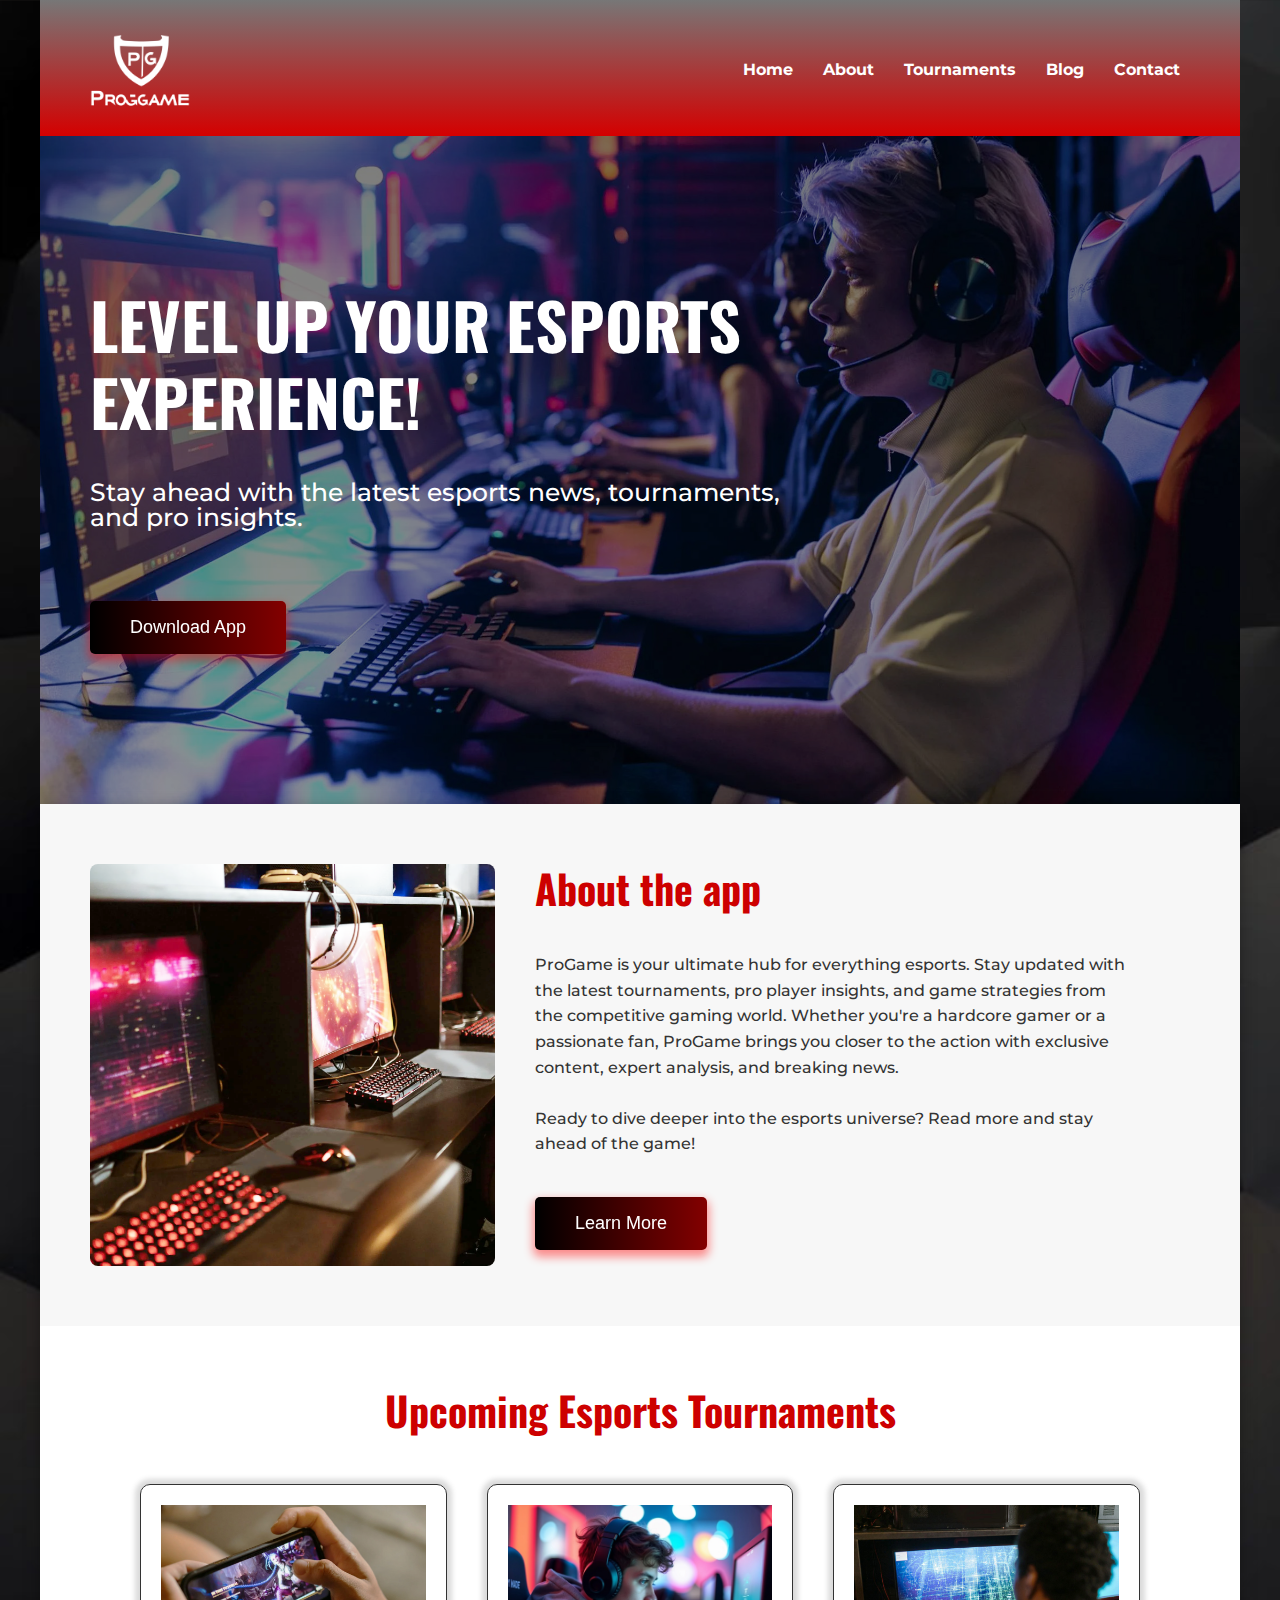
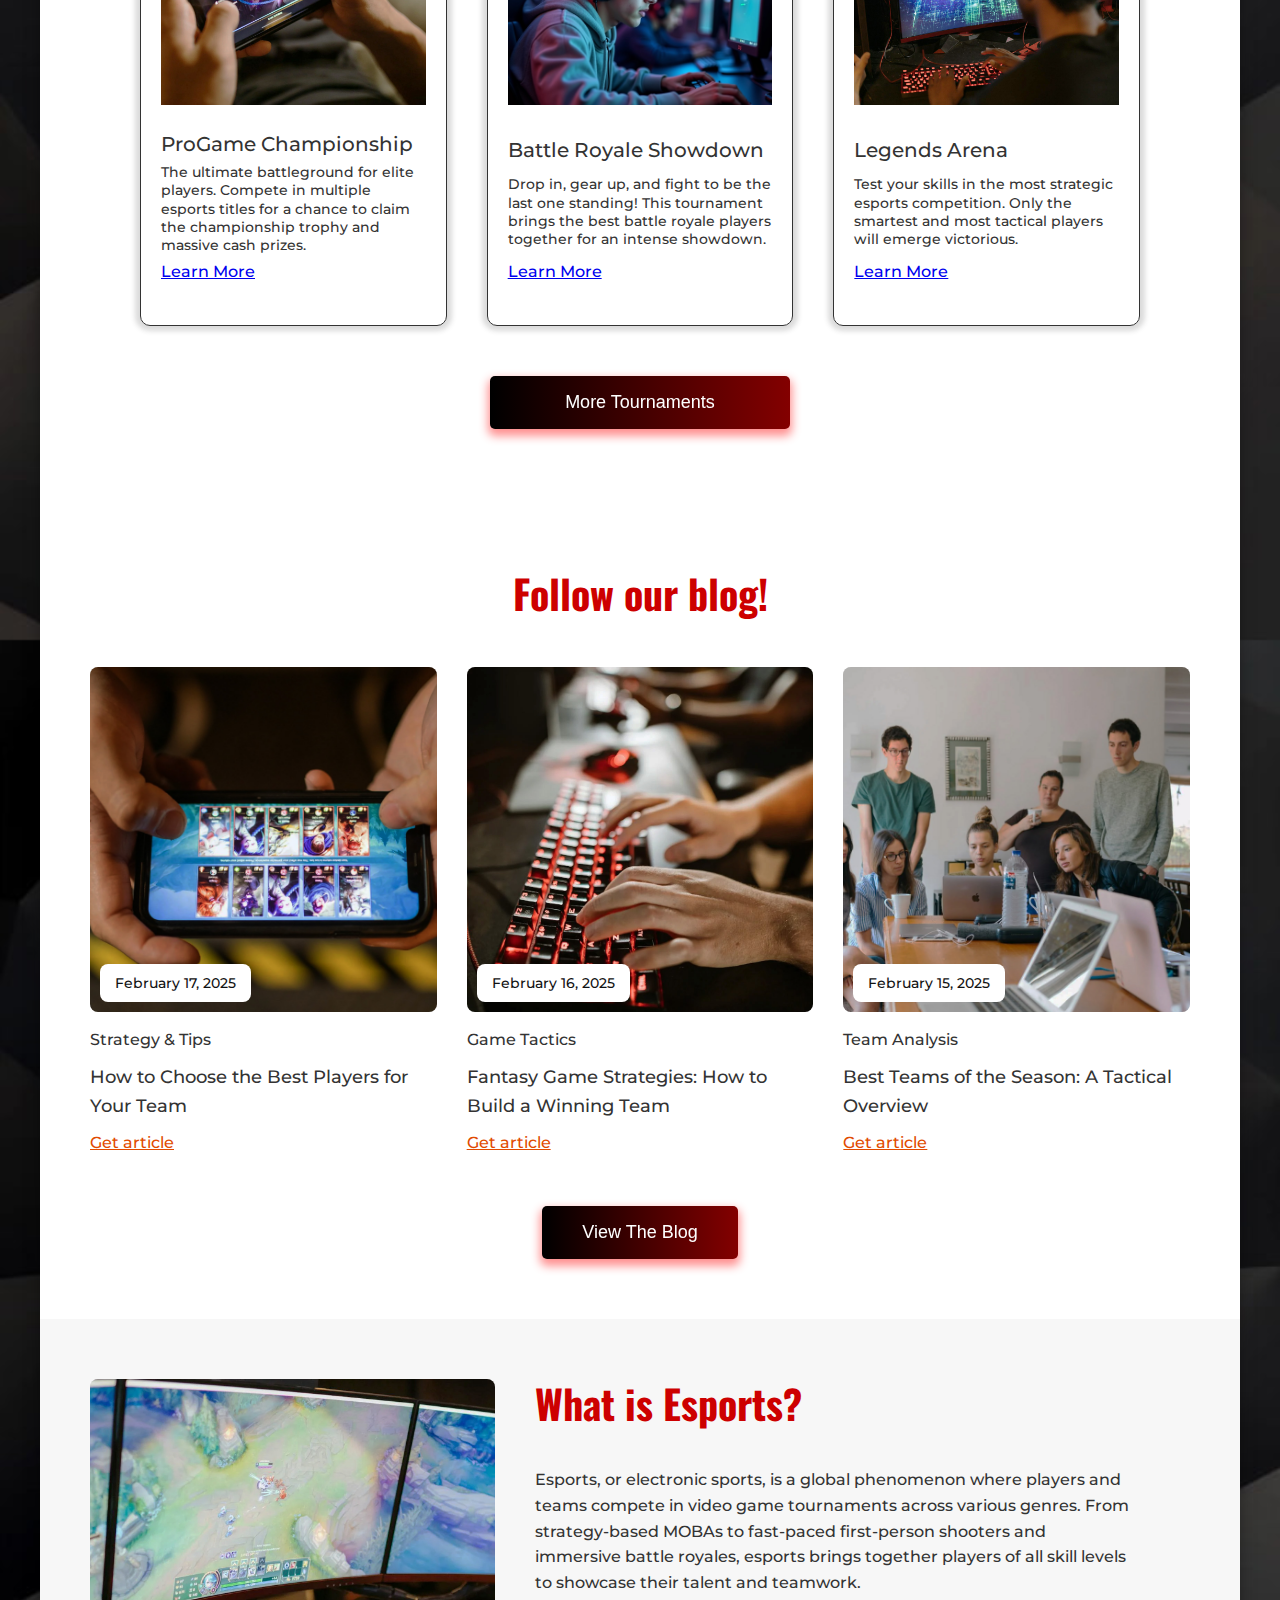
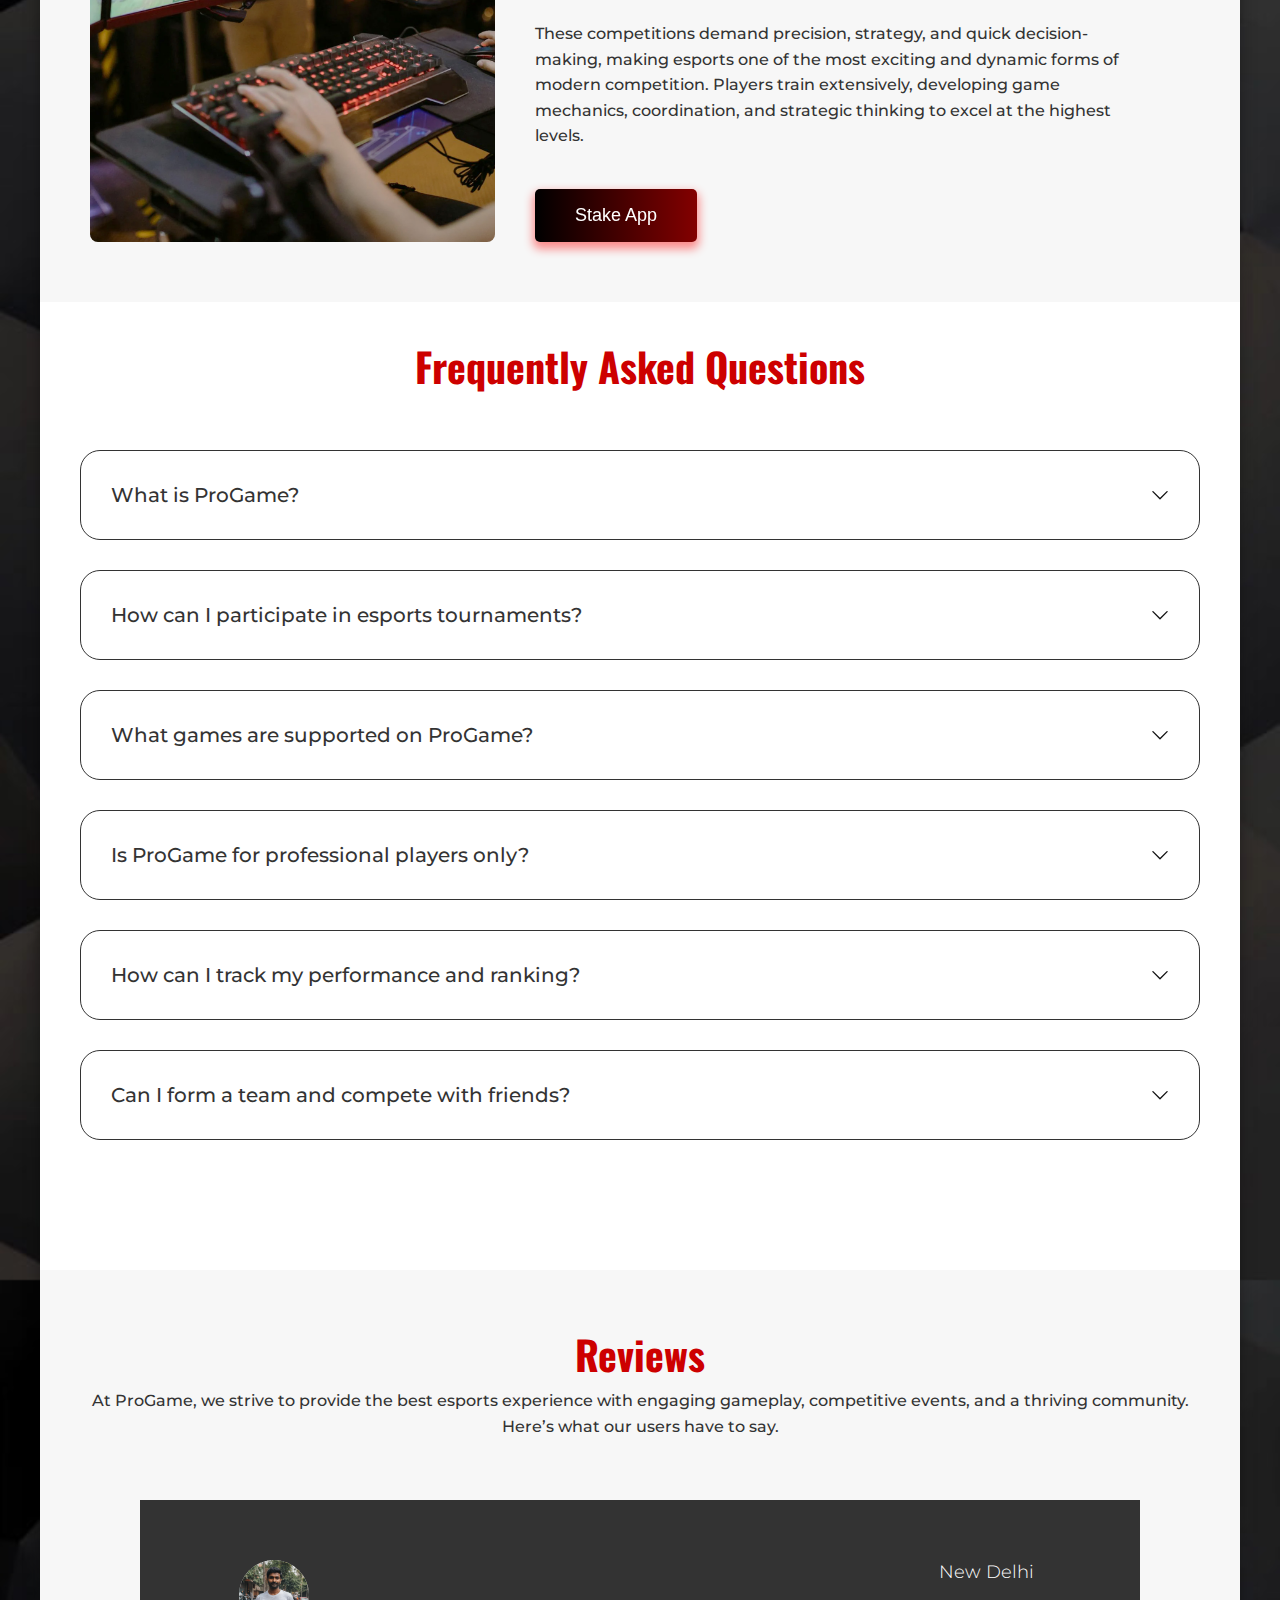
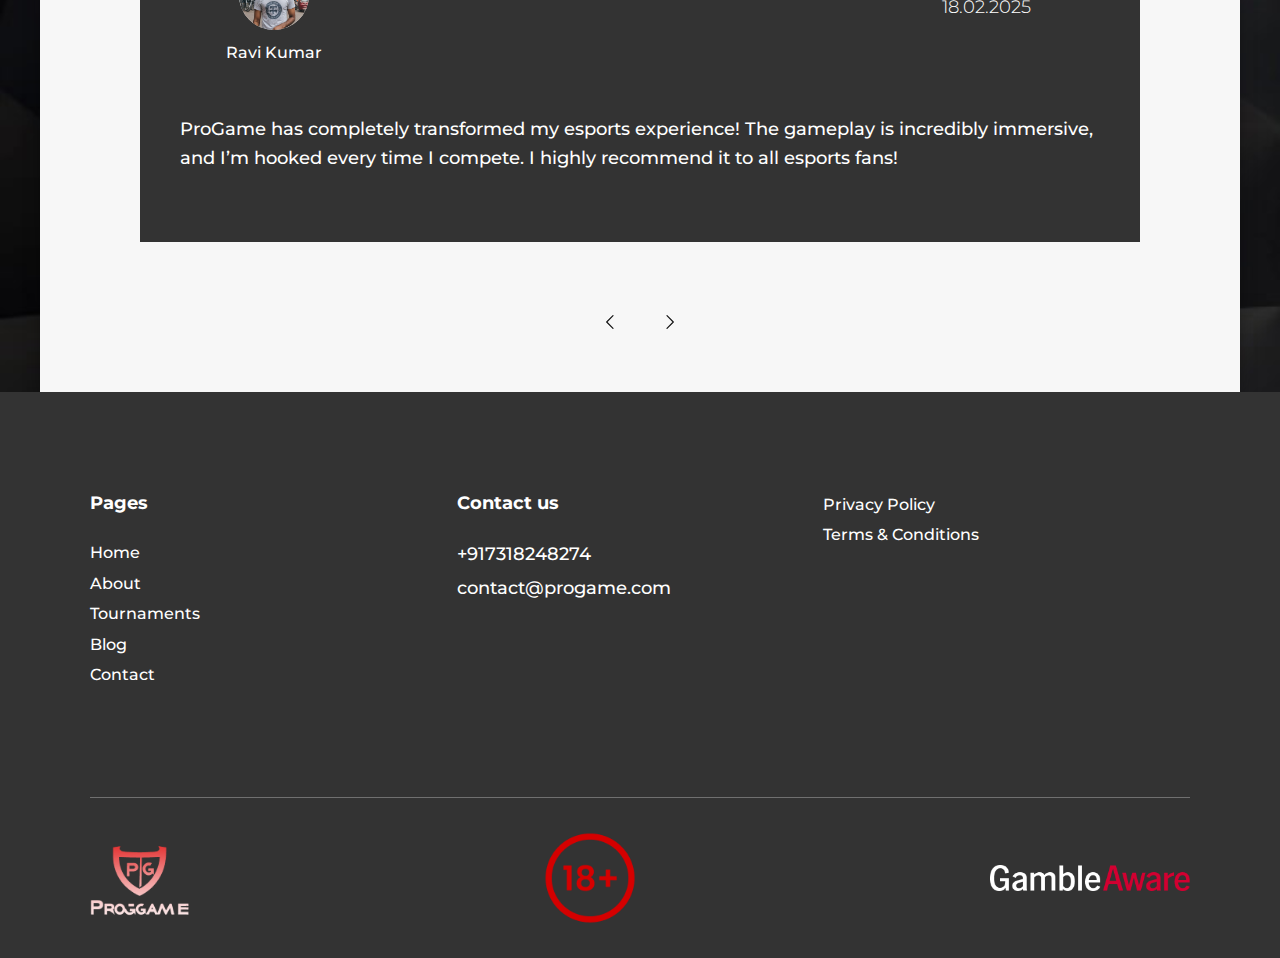
<file: index.html>
<!DOCTYPE html>
<html lang="en" data-validate="html">
  <head>
    <meta charset="UTF-8" />
    <meta name="viewport" content="width=device-width, initial-scale=1.0" />
    <link rel="icon" type="image/png" href="images/favicon.png" />
    <title>Fantasy Champions - Play, Compete, and Conquer</title>
    <meta
      name="description"
      content="Welcome to Fantasy Champions – the ultimate platform for competitive gamers. Compete in exciting battles, unlock exclusive rewards, and join a thriving community of champions. Start your journey today!"
    />
    <link rel="stylesheet" href="styles/styles.css" />
  </head>

  <body>
    <div class="hero">
      <header data-wf--nav--variant="home" class="nav">
        <div
          data-animation="default"
          class="navbar w-variant-388ec9d6-4e1e-759a-c3c4-06c8935714dd w-nav"
          data-easing2="ease"
          data-easing="ease"
          data-collapse="medium"
          data-duration="400"
          data-doc-height="1"
        >
          <div class="container w-container">
            <div class="navbar-wrap">
              <a
                href="/"
                aria-current="page"
                class="brand w-nav-brand w--current"
                ><img class="logo" src="images/logo.png" alt="Logotype"
              /></a>
              <nav
                class="nav-menu w-variant-388ec9d6-4e1e-759a-c3c4-06c8935714dd w-nav-menu"
              >
                <div class="nav-menu-inner">
                  <a
                    href="/"
                    class="nav-link w-variant-388ec9d6-4e1e-759a-c3c4-06c8935714dd w-nav-link"
                    >Home</a
                  ><a
                    href="about/"
                    class="nav-link w-variant-388ec9d6-4e1e-759a-c3c4-06c8935714dd w-nav-link"
                    >About</a
                  ><a
                    href="tournaments/"
                    class="nav-link w-variant-388ec9d6-4e1e-759a-c3c4-06c8935714dd w-nav-link"
                    >Tournaments</a
                  >
                  <a
                    href="blog/"
                    class="nav-link w-variant-388ec9d6-4e1e-759a-c3c4-06c8935714dd w-nav-link"
                    >Blog</a
                  >
                  <a
                    href="contact/"
                    class="nav-link w-variant-388ec9d6-4e1e-759a-c3c4-06c8935714dd w-nav-link"
                    >Contact</a
                  >
                </div>
              </nav>
              <div class="nav-info">
                <div
                  class="menu-button w-nav-button"
                  tabindex="0"
                  aria-controls="w-nav-overlay-0"
                  aria-haspopup="menu"
                  aria-expanded="false"
                >
                  <div
                    class="nav-top-line w-variant-388ec9d6-4e1e-759a-c3c4-06c8935714dd"
                  ></div>
                  <div
                    class="nav-middle-line w-variant-388ec9d6-4e1e-759a-c3c4-06c8935714dd"
                  ></div>
                  <div
                    class="nav-bottom-line w-variant-388ec9d6-4e1e-759a-c3c4-06c8935714dd"
                  ></div>
                </div>
              </div>
            </div>
          </div>
          <div
            class="w-nav-overlay"
            data-wf-ignore=""
            id="w-nav-overlay-0"
          ></div>
        </div>
        <div class="open-menu">
          <div class="menu-left"></div>
        </div>
      </header>
      <section class="hero-section">
        <div class="w-layout-blockcontainer container w-container">
          <div class="hero-wrap">
            <div class="hero-content">
              <h1 class="hero-heading animation">
                Level Up Your Esports Experience!
              </h1>
              <p
                class="animation"
                id="w-node-_25d306bc-a795-6c64-8971-5ba4c5dc8071-80237f14 hero-text"
              >
                Stay ahead with the latest esports news, tournaments, and pro
                insights.
              </p>

              <div class="hero-btns">
                <a
                  data-wf--primary-button--variant="no-border"
                  href="contacts.html"
                  class="animation primary-button bubbly-button w-variant-92c17b19-ee94-0c42-94f4-ca9187bd3540 w-inline-block"
                  ><div>Download app</div>
                </a>
              </div>
            </div>
          </div>
        </div>
      </section>
    </div>
    <main class="page-wrap">
      <section class="section index-about">
        <div class="w-layout-blockcontainer container w-container">
          <div class="about-wrap">
            <div class="about-content">
              <div class="title-section-wrap animation">
                <h2>About the app</h2>
              </div>
              <div class="about-inner animation">
                <p id="w-node-_25d306bc-a795-6c64-8971-5ba4c5dc8071-80237f14">
                  ProGame is your ultimate hub for everything esports. Stay
                  updated with the latest tournaments, pro player insights, and
                  game strategies from the competitive gaming world. Whether
                  you're a hardcore gamer or a passionate fan, ProGame brings
                  you closer to the action with exclusive content, expert
                  analysis, and breaking news.
                  <br /><br />
                  Ready to dive deeper into the esports universe? Read more and
                  stay ahead of the game!
                </p>
              </div>

              <div>
                <a
                  data-wf--primary-button--variant="base"
                  href="about.html"
                  class="bubbly-button primary-button w-inline-block animation button-about"
                >
                  <div>Learn More</div>
                </a>
              </div>
            </div>
            <div class="about-img animation">
              <img
                src="images/index-about.png"
                alt="About Fantasy Champions"
                class="cover-image"
              />
            </div>
          </div>
        </div>
      </section>

      <section class="section bg-light-blue index-comparison index-work">
        <div class="w-layout-blockcontainer container w-container">
          <div class="section-wrap">
            <!-- Title and Description Section -->
            <div class="title-section-wrap animation">
              <h2>Upcoming Esports Tournaments</h2>
            </div>

            <div class="w-dyn-list animation">
              <div class="teams-list w-dyn-items">
                <div class="w-dyn-item">
                  <div class="team-card w-inline-block">
                    <div class="team-thumb">
                      <div class="team-content">
                        <img
                          src="images/tour-1.jpg"
                          alt="ProGame Championship"
                          class="service-icon"
                        />
                        <h5>ProGame Championship</h5>
                        <div class="body-small">
                          The ultimate battleground for elite players. Compete
                          in multiple esports titles for a chance to claim the
                          championship trophy and massive cash prizes.
                        </div>
                        <a
                          data-wf--primary-button--variant="base"
                          href="about.html"
                          class="tour-button"
                        >
                          <div>Learn More</div>
                        </a>
                      </div>
                    </div>
                  </div>
                </div>

                <div class="w-dyn-item">
                  <div class="team-card w-inline-block">
                    <div class="team-thumb">
                      <div class="team-content">
                        <img
                          src="images/tour-2.jpg"
                          alt="Battle Royale Showdown"
                          class="service-icon"
                        />
                        <h5>Battle Royale Showdown</h5>
                        <div class="body-small">
                          Drop in, gear up, and fight to be the last one
                          standing! This tournament brings the best battle
                          royale players together for an intense showdown.
                        </div>
                        <a
                          data-wf--primary-button--variant="base"
                          href="about.html"
                          class="tour-button"
                        >
                          <div>Learn More</div>
                        </a>
                      </div>
                    </div>
                  </div>
                </div>

                <div class="w-dyn-item">
                  <div class="team-card w-inline-block">
                    <div class="team-thumb">
                      <div class="team-content">
                        <img
                          src="images/tour-3.jpg"
                          alt="Legends Arena"
                          class="service-icon"
                        />
                        <h5>Legends Arena</h5>
                        <div class="body-small">
                          Test your skills in the most strategic esports
                          competition. Only the smartest and most tactical
                          players will emerge victorious.
                        </div>
                        <a
                          data-wf--primary-button--variant="base"
                          href="about.html"
                          class="tour-button"
                        >
                          <div>Learn More</div>
                        </a>
                      </div>
                    </div>
                  </div>
                </div>
              </div>
              <a
                data-wf--primary-button--variant="base"
                href="about.html"
                class="bubbly-button primary-button w-inline-block animation button-tour"
              >
                <div>More tournaments</div>
              </a>
            </div>
          </div>
        </div>
      </section>

      <section class="section top blog">
        <div class="w-layout-blockcontainer container w-container">
          <div class="section-wrap">
            <div class="section-title animation">
              <h2>Follow our blog!</h2>
            </div>

            <div class="w-dyn-list animation">
              <div class="blog-list w-dyn-items">
                <div class="w-dyn-item">
                  <a href="contacts.html" class="blog-card w-inline-block">
                    <div class="blog-thumb">
                      <img
                        src="images/blog-1.jpg"
                        alt="Strategy & Tips"
                        class="cover-image"
                      />
                      <div class="date-text">February 17, 2025</div>
                    </div>
                    <div class="blog-content">
                      <div>Strategy & Tips</div>
                      <div class="body-large color-primary">
                        How to Choose the Best Players for Your Team
                      </div>
                      <div class="d-none">Review</div>
                    </div>
                  </a>
                  <a href="contacts.html" class="read-article-link"
                    >Get article</a
                  >
                </div>
                <div class="w-dyn-item">
                  <a href="contacts.html" class="blog-card w-inline-block">
                    <div class="blog-thumb">
                      <img
                        src="images/blog-2.jpg"
                        alt="Game Tactics"
                        class="cover-image"
                      />
                      <div class="date-text">February 16, 2025</div>
                    </div>
                    <div class="blog-content">
                      <div>Game Tactics</div>
                      <div class="body-large color-primary">
                        Fantasy Game Strategies: How to Build a Winning Team
                      </div>
                      <div class="d-none">Review</div>
                    </div>
                  </a>
                  <a href="contacts.html" class="read-article-link"
                    >Get article</a
                  >
                </div>
                <div class="w-dyn-item">
                  <a href="contacts.html" class="blog-card w-inline-block">
                    <div class="blog-thumb">
                      <img
                        src="images/blog-3.jpg"
                        alt="Team Analysis"
                        class="cover-image"
                      />
                      <div class="date-text">February 15, 2025</div>
                    </div>
                    <div class="blog-content">
                      <div>Team Analysis</div>
                      <div class="body-large color-primary">
                        Best Teams of the Season: A Tactical Overview
                      </div>
                      <div class="d-none">Review</div>
                    </div>
                  </a>
                  <a href="contacts.html" class="read-article-link"
                    >Get article</a
                  >
                </div>
              </div>

              <div class="w-pagination-wrapper pagination">
                <a
                  data-wf--primary-button--variant="no-border"
                  href="blog.html"
                  class="primary-button bubbly-button w-variant-92c17b19-ee94-0c42-94f4-ca9187bd3540 w-inline-block"
                  ><div>View the blog</div>
                </a>
              </div>
            </div>
          </div>
        </div>
      </section>

      <section class="section index-about tournament-leagues" id="tournament">
        <div class="w-layout-blockcontainer container w-container">
          <div class="about-wrap">
            <div class="about-content">
              <div class="title-section-wrap animation">
                <h2>What is Esports?</h2>
              </div>
              <div class="about-inner animation">
                <p id="w-node-_25d306bc-a795-6c64-8971-5ba4c5dc8071-80237f14">
                  Esports, or electronic sports, is a global phenomenon where
                  players and teams compete in video game tournaments across
                  various genres. From strategy-based MOBAs to fast-paced
                  first-person shooters and immersive battle royales, esports
                  brings together players of all skill levels to showcase their
                  talent and teamwork.
                  <br /><br />
                  These competitions demand precision, strategy, and quick
                  decision-making, making esports one of the most exciting and
                  dynamic forms of modern competition. Players train
                  extensively, developing game mechanics, coordination, and
                  strategic thinking to excel at the highest levels.
                  <br />
                </p>
              </div>

              <div>
                <a
                  data-wf--primary-button--variant="base"
                  href="contacts.html"
                  class="bubbly-button primary-button w-inline-block animation button-about"
                >
                  <div>Stake app</div>
                </a>
              </div>
            </div>
            <div class="about-img animation">
              <img src="images/esports.jpg" alt="Esports" class="cover-image" />
            </div>
          </div>
        </div>
      </section>

      <section class="faq-section section">
        <div class="faq-content">
          <div class="section-title animation">
            <h2>Frequently Asked Questions</h2>
          </div>

          <div class="faq-wrap animation">
            <div data-delay="0" data-hover="false" class="faq w-dropdown">
              <div class="question-block w-dropdown-toggle">
                <h5>What is ProGame?</h5>
                <img src="images/arr.svg" alt="Faq Icon" class="faq-icon" />
              </div>
              <nav class="answer-block w-dropdown-list">
                <div class="faq-answer">
                  <p>
                    ProGame is an esports platform that provides news,
                    tournament listings, and a competitive space for gamers.
                    Whether you're a casual player or an aspiring professional,
                    ProGame offers events, rankings, and exclusive insights into
                    the esports world.
                  </p>
                </div>
              </nav>
            </div>

            <div data-delay="0" data-hover="false" class="faq w-dropdown">
              <div class="question-block w-dropdown-toggle">
                <h5>How can I participate in esports tournaments?</h5>
                <img src="images/arr.svg" alt="Faq Icon" class="faq-icon" />
              </div>
              <nav class="answer-block w-dropdown-list">
                <div class="faq-answer">
                  <p>
                    To join a tournament, simply sign up on ProGame, browse
                    available competitions, and register for the ones that match
                    your preferred game and skill level. Follow tournament rules
                    and schedules to compete with other players.
                  </p>
                </div>
              </nav>
            </div>

            <div data-delay="0" data-hover="false" class="faq w-dropdown">
              <div class="question-block w-dropdown-toggle">
                <h5>What games are supported on ProGame?</h5>
                <img src="images/arr.svg" alt="Faq Icon" class="faq-icon" />
              </div>
              <nav class="answer-block w-dropdown-list">
                <div class="faq-answer">
                  <p>
                    ProGame hosts tournaments for a variety of esports titles,
                    including first-person shooters, strategy games, MOBAs, and
                    battle royales. Popular games include CS2, Valorant, League
                    of Legends, Dota 2, and many more.
                  </p>
                </div>
              </nav>
            </div>

            <div data-delay="0" data-hover="false" class="faq w-dropdown">
              <div class="question-block w-dropdown-toggle">
                <h5>Is ProGame for professional players only?</h5>
                <img src="images/arr.svg" alt="Faq Icon" class="faq-icon" />
              </div>
              <nav class="answer-block w-dropdown-list">
                <div class="faq-answer">
                  <p>
                    Not at all! ProGame welcomes players of all levels, from
                    beginners to seasoned professionals. Our platform offers
                    both casual and competitive tournaments, so everyone can
                    find a suitable challenge.
                  </p>
                </div>
              </nav>
            </div>

            <div data-delay="0" data-hover="false" class="faq w-dropdown">
              <div class="question-block w-dropdown-toggle">
                <h5>How can I track my performance and ranking?</h5>
                <img src="images/arr.svg" alt="Faq Icon" class="faq-icon" />
              </div>
              <nav class="answer-block w-dropdown-list">
                <div class="faq-answer">
                  <p>
                    ProGame provides detailed player statistics, leaderboards,
                    and match history. You can track your progress, analyze past
                    games, and compare your performance with other players
                    through our ranking system.
                  </p>
                </div>
              </nav>
            </div>

            <div data-delay="0" data-hover="false" class="faq w-dropdown">
              <div class="question-block w-dropdown-toggle">
                <h5>Can I form a team and compete with friends?</h5>
                <img src="images/arr.svg" alt="Faq Icon" class="faq-icon" />
              </div>
              <nav class="answer-block w-dropdown-list">
                <div class="faq-answer">
                  <p>
                    Absolutely! ProGame allows players to create or join teams
                    and participate in team-based tournaments. Work together
                    with your squad, strategize, and climb the leaderboards as a
                    unit.
                  </p>
                </div>
              </nav>
            </div>
          </div>
        </div>
      </section>

      <section class="section reviews animation">
        <div class="w-layout-blockcontainer container w-container">
          <div class="review-wrap">
            <div class="review-left">
              <div class="section-title">
                <h2>Reviews</h2>
                <p>
                  At ProGame, we strive to provide the best esports experience
                  with engaging gameplay, competitive events, and a thriving
                  community. Here’s what our users have to say.
                </p>
              </div>
              <div
                data-delay="4000"
                data-animation="cross"
                class="review-slider w-slider slider"
                data-autoplay="false"
                data-easing="ease"
                data-hide-arrows="false"
                data-disable-swipe="false"
                data-autoplay-limit="0"
                data-nav-spacing="3"
                data-duration="500"
                data-infinite="true"
              >
                <div
                  class="review-mask w-slider-mask slides"
                  id="w-slider-mask-0"
                >
                  <div class="w-slide slide">
                    <div class="review-inner">
                      <p class="review-text">
                        ProGame has completely transformed my esports
                        experience! The gameplay is incredibly immersive, and
                        I’m hooked every time I compete. I highly recommend it
                        to all esports fans!
                      </p>
                      <div class="review-bottom">
                        <div class="review-info">
                          <div class="reviewer-img">
                            <img
                              src="images/user-1.jpg"
                              alt="Ravi Kumar"
                              class="cover-image"
                            />
                            <div>Ravi Kumar</div>
                          </div>
                          <div class="review-city">
                            <span>New Delhi</span>
                            <span>18.02.2025</span>
                          </div>
                        </div>
                      </div>
                    </div>
                  </div>
                  <div class="w-slide slide" aria-hidden="true">
                    <div class="review-inner" aria-hidden="true">
                      <p class="review-text" aria-hidden="true">
                        The competitive nature of ProGame is unmatched! The
                        intense tournaments and the well-designed gameplay keep
                        me engaged. It’s hands down the best esports platform
                        I’ve experienced so far.
                      </p>
                      <div class="review-bottom" aria-hidden="true">
                        <div class="review-info" aria-hidden="true">
                          <div class="reviewer-img" aria-hidden="true">
                            <img
                              src="images/user-2.jpg"
                              alt="Priya Sharma"
                              class="cover-image"
                              aria-hidden="true"
                            />
                            <div aria-hidden="true">Priya Sharma</div>
                          </div>
                          <div class="review-city">
                            <span aria-hidden="true">Mumbai</span>
                            <span aria-hidden="true">15.01.2025</span>
                          </div>
                        </div>
                      </div>
                    </div>
                  </div>
                  <div class="w-slide slide" aria-hidden="true">
                    <div class="review-inner" aria-hidden="true">
                      <p class="review-text" aria-hidden="true">
                        ProGame is a dream come true for esports fans. The
                        tournament formats, strategic depth, and community make
                        it the best platform to truly test your skills.
                      </p>
                      <div class="review-bottom" aria-hidden="true">
                        <div class="review-info" aria-hidden="true">
                          <div class="reviewer-img" aria-hidden="true">
                            <img
                              src="images/user-3.jpg"
                              alt="Amit Verma"
                              class="cover-image"
                              aria-hidden="true"
                            />
                            <div aria-hidden="true">Amit Verma</div>
                          </div>
                          <div class="review-city">
                            <span aria-hidden="true">Bangalore</span>
                            <span aria-hidden="true">10.12.2024</span>
                          </div>
                        </div>
                      </div>
                    </div>
                  </div>
                  <div class="w-slide slide" aria-hidden="true">
                    <div class="review-inner" aria-hidden="true">
                      <p class="review-text" aria-hidden="true">
                        ProGame is a great platform for strategic gameplay. The
                        competitive environment and constant updates make it a
                        fantastic experience for any esports fan.
                      </p>
                      <div class="review-bottom" aria-hidden="true">
                        <div class="review-info" aria-hidden="true">
                          <div class="reviewer-img" aria-hidden="true">
                            <img
                              src="images/user-4.jpg"
                              alt="Neha Singh"
                              class="cover-image"
                              aria-hidden="true"
                            />
                            <div aria-hidden="true">Neha Singh</div>
                          </div>
                          <div class="review-city">
                            <span aria-hidden="true">Kolkata</span>
                            <span aria-hidden="true">25.11.2024</span>
                          </div>
                        </div>
                      </div>
                    </div>
                  </div>
                </div>
                <div class="controls">
                  <div
                    class="left-arrow w-slider-arrow-left right-arrow w-slider-arrow-right"
                    tabindex="0"
                    aria-controls="w-slider-mask-0"
                    id="prevBtn"
                  >
                    <img
                      src="images/arr.svg"
                      alt="Review Left Arrow"
                      class="review-arrow button-left"
                    />
                  </div>
                  <div
                    class="right-arrow w-slider-arrow-right"
                    tabindex="0"
                    aria-controls="w-slider-mask-0"
                    id="nextBtn"
                  >
                    <img
                      src="images/arr.svg"
                      alt="Review Right Arrow"
                      class="review-arrow"
                    />
                  </div>
                </div>
              </div>
            </div>
          </div>
        </div>
      </section>
    </main>
    <footer class="footer">
      <div class="w-layout-blockcontainer container w-container">
        <div class="footer-outer">
          <div class="footer-top">
            <div class="fill-block">
              <div class="footer-right">
                <div
                  id="w-node-a7f03562-a269-f165-d56e-541f0b1f37c5-0b1f37a4"
                  class="footer-inner"
                >
                  <div class="footer-head">Pages</div>
                  <a href="/" class="footer-link">Home</a
                  ><a href="about/" class="footer-link">About</a
                  ><a href="tournaments/" class="footer-link">Tournaments</a>
                  <a href="blog/" class="footer-link"> Blog</a>
                  <a href="contact/" class="footer-link">Contact</a>
                </div>

                <div
                  id="w-node-a7f03562-a269-f165-d56e-541f0b1f37db-0b1f37a4"
                  class="footer-inner"
                >
                  <div class="footer-head">Contact us</div>
                  <a href="tel:+917318248274" class="bottom-link"
                    >+917318248274</a
                  >
                  <a href="mailto:contact@progame.com" class="bottom-link"
                    >contact@progame.com</a
                  >
                </div>

                <div
                  id="w-node-a7f03562-a269-f165-d56e-541f0b1f37db-0b1f37a4"
                  class="footer-inner"
                >
                  <a href="privacy-policy.html" class="footer-link"
                    >Privacy Policy</a
                  ><a href="terms-conditions.html" class="footer-link"
                    >Terms & Conditions
                  </a>
                </div>
              </div>
            </div>
          </div>
          <div class="footer-bottom">
            <a href="/" aria-current="page" class="brand w-nav-brand w--current"
              ><img class="logo" src="images/logo-footer.png" alt="Logotype"
            /></a>
            <img
              class="age-icon"
              src="images/18+.png"
              alt="age restrictions 18+"
            />
            <a
              href=" https://www.gamcare.org.uk/"
              aria-current="page"
              class="brand w-nav-brand w--current"
              ><img
                class="logo-footer"
                src="images/gamcare.png"
                alt="GambleAware Logo"
            /></a>
          </div>
        </div>
      </div>
    </footer>
    <script type="module" src="js/main.js"></script>
  </body>
</html>
</file>
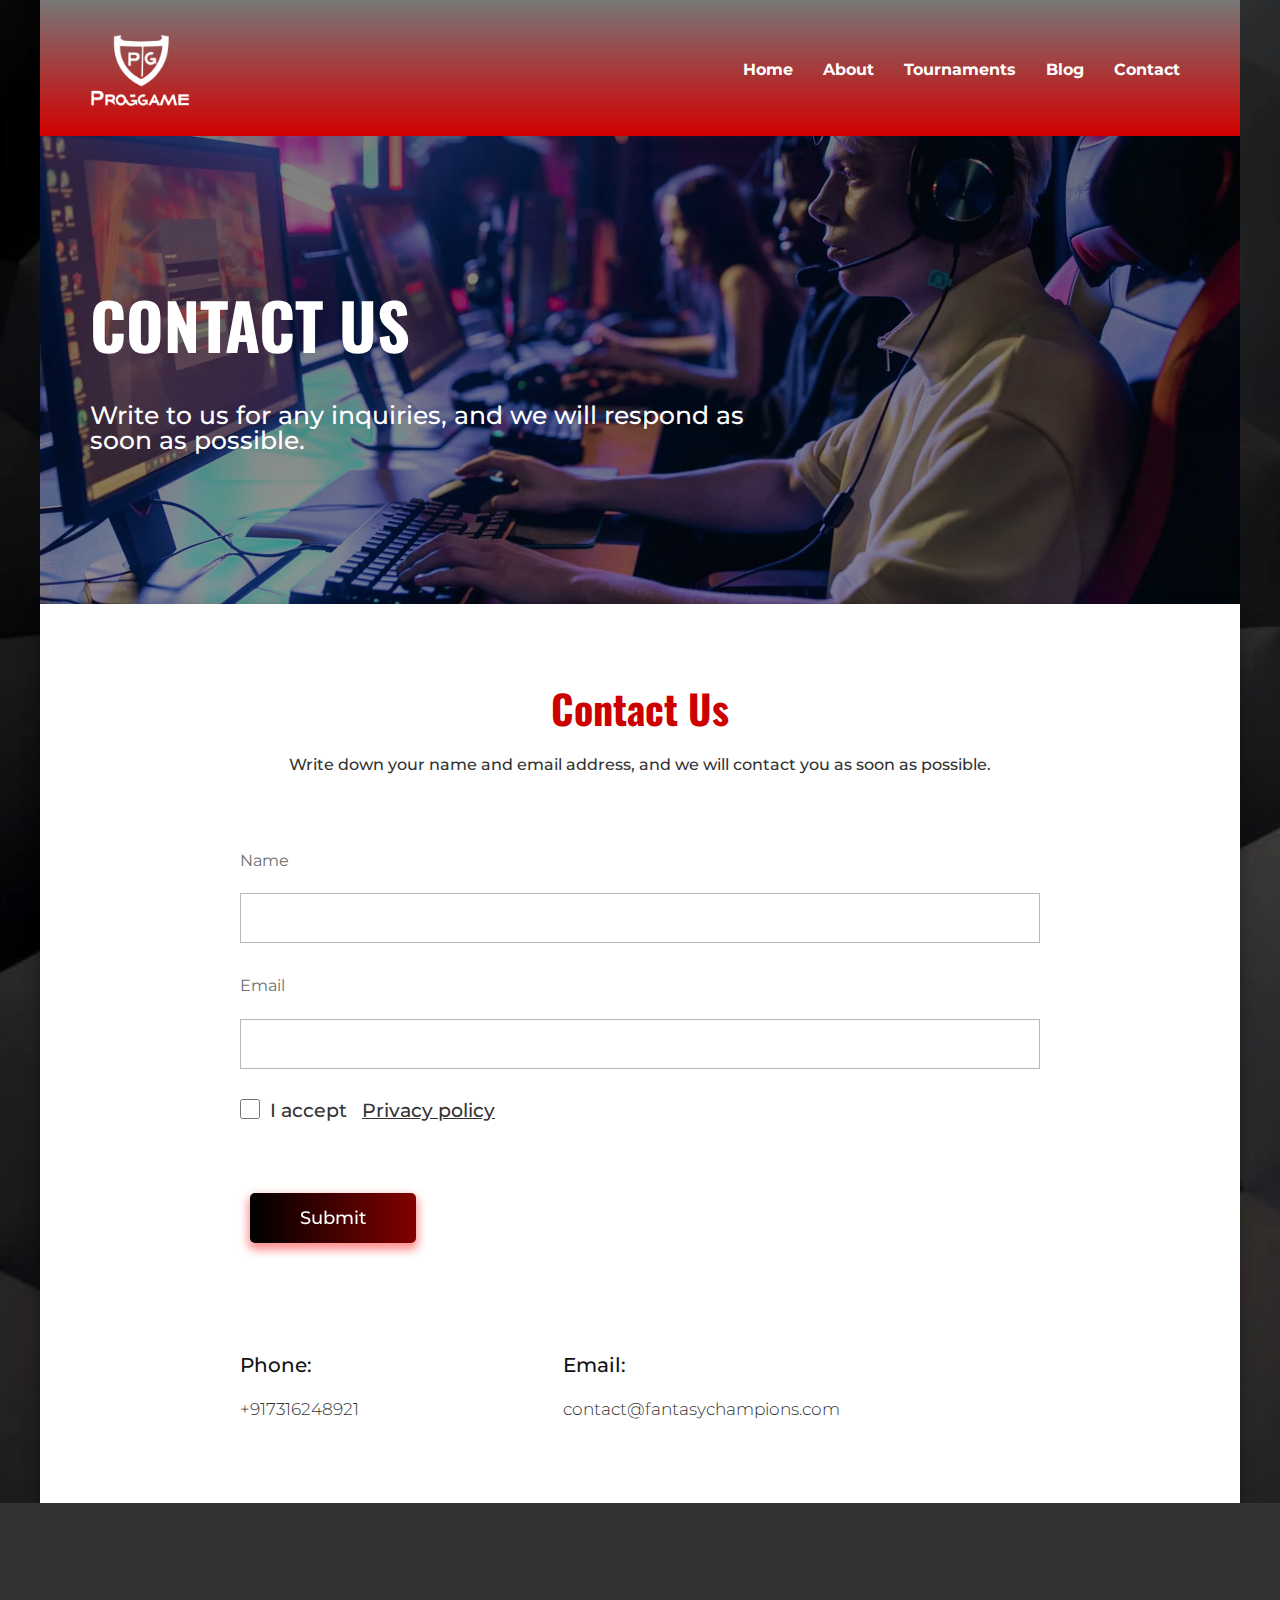
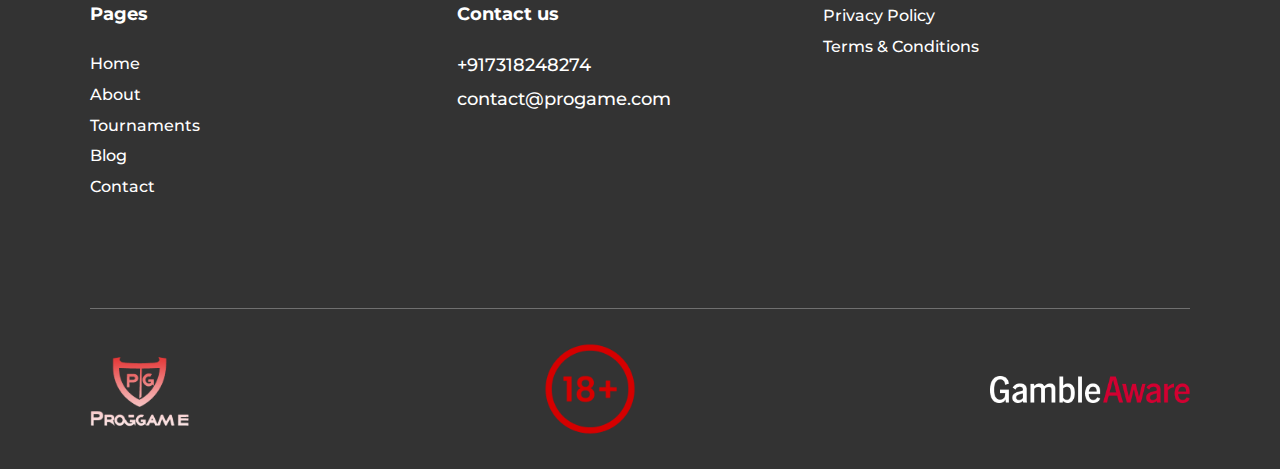
<file: contact/index.html>
<!DOCTYPE html>
<html lang="en" data-validate="html">
  <head>
    <meta charset="UTF-8" />
    <meta name="viewport" content="width=device-width, initial-scale=1.0" />
    <link rel="icon" type="image/png" href="/images/favicon.png" />
    <title>Fantasy Champions - Play, Compete, and Conquer</title>
    <meta
      name="description"
      content="Welcome to Fantasy Champions – the ultimate platform for competitive gamers. Compete in exciting battles, unlock exclusive rewards, and join a thriving community of champions. Start your journey today!"
    />
    <link rel="stylesheet" href="/styles/styles.css" />
  </head>

  <body>
    <div class="hero">
      <header data-wf--nav--variant="home" class="nav">
        <div
          data-animation="default"
          class="navbar w-variant-388ec9d6-4e1e-759a-c3c4-06c8935714dd w-nav"
          data-easing2="ease"
          data-easing="ease"
          data-collapse="medium"
          data-duration="400"
          data-doc-height="1"
        >
          <div class="container w-container">
            <div class="navbar-wrap">
              <a
                href="/"
                aria-current="page"
                class="brand w-nav-brand w--current"
                ><img class="logo" src="/images/logo.png" alt="Logotype"
              /></a>
              <nav
                class="nav-menu w-variant-388ec9d6-4e1e-759a-c3c4-06c8935714dd w-nav-menu"
              >
                <div class="nav-menu-inner">
                  <a
                    href="/"
                    class="nav-link w-variant-388ec9d6-4e1e-759a-c3c4-06c8935714dd w-nav-link"
                    >Home</a
                  ><a
                    href="/about/"
                    class="nav-link w-variant-388ec9d6-4e1e-759a-c3c4-06c8935714dd w-nav-link"
                    >About</a
                  ><a
                    href="/tournaments/"
                    class="nav-link w-variant-388ec9d6-4e1e-759a-c3c4-06c8935714dd w-nav-link"
                    >Tournaments</a
                  >
                  <a
                    href="/blog/"
                    class="nav-link w-variant-388ec9d6-4e1e-759a-c3c4-06c8935714dd w-nav-link"
                    >Blog</a
                  >
                  <a
                    href="/contact/"
                    class="nav-link w-variant-388ec9d6-4e1e-759a-c3c4-06c8935714dd w-nav-link"
                    >Contact</a
                  >
                </div>
              </nav>
              <div class="nav-info">
                <div
                  class="menu-button w-nav-button"
                  tabindex="0"
                  aria-controls="w-nav-overlay-0"
                  aria-haspopup="menu"
                  aria-expanded="false"
                >
                  <div
                    class="nav-top-line w-variant-388ec9d6-4e1e-759a-c3c4-06c8935714dd"
                  ></div>
                  <div
                    class="nav-middle-line w-variant-388ec9d6-4e1e-759a-c3c4-06c8935714dd"
                  ></div>
                  <div
                    class="nav-bottom-line w-variant-388ec9d6-4e1e-759a-c3c4-06c8935714dd"
                  ></div>
                </div>
              </div>
            </div>
          </div>
          <div
            class="w-nav-overlay"
            data-wf-ignore=""
            id="w-nav-overlay-0"
          ></div>
        </div>
        <div class="open-menu">
          <div class="menu-left"></div>
        </div>
      </header>
      <section class="hero-section contact-section">
        <div class="w-layout-blockcontainer container w-container">
          <div class="hero-wrap">
            <div class="hero-content">
              <h1 class="hero-heading animation">Contact Us</h1>
              <p
                class="animation"
                id="w-node-_25d306bc-a795-6c64-8971-5ba4c5dc8071-80237f14 hero-text"
              >
                Write to us for any inquiries, and we will respond as soon as
                possible.
              </p>
            </div>
          </div>
        </div>
      </section>
    </div>
    <main class="page-wrap">
      <section class="section contacts animation" id="contacts">
        <div class="contacts__wrapper">
          <div class="g-stack-xl">
            <h2 class="headline s tc-white-100">Contact Us</h2>
            <div class="body-text-m tc-white-100">
              Write down your name and email address, and we will contact you as
              soon as possible.
            </div>
          </div>
          <form
            class="contacts__form form"
            action="/thanks_form.php"
            method="post"
          >
            <ul class="form__list">
              <li class="form__item">
                <label for="phone">Name</label>
                <input class="form__input" type="text" name="name" required />
              </li>
              <li class="form__item">
                <label for="phone">Email</label>
                <input class="form__input" type="email" name="email" required />
              </li>
              <li class="form__item form__item-agreement">
                <input
                  class="form__checkbox"
                  type="checkbox"
                  id="agreement"
                  name="privacy"
                  value="on"
                  required
                />
                <label class="form__agreement" for="agreement"
                  >I accept
                  <a href="privacy-policy.html">Privacy policy</a></label
                >
              </li>
            </ul>
            <button class="button primary-button form__button" type="submit">
              Submit
            </button>
          </form>

          <div class="contacts__container">
            <ul class="contacts__list contact-content">
              <li class="contact-content__item">
                <h3 class="contact-title">Phone:</h3>

                <a
                  class="contact-content__info contact-content__info-tel"
                  href="tel:+917316248921"
                  >+917316248921</a
                >
              </li>
              <li class="contact-content__item">
                <h3 class="contact-title">Email:</h3>
                <a
                  class="contact-content__info contact-content__info-mail"
                  href="mailto:contact@fantasychampions.com"
                  >contact@fantasychampions.com</a
                >
              </li>
            </ul>
          </div>
        </div>
      </section>
    </main>
    <footer class="footer">
      <div class="w-layout-blockcontainer container w-container">
        <div class="footer-outer">
          <div class="footer-top">
            <div class="fill-block">
              <div class="footer-right">
                <div
                  id="w-node-a7f03562-a269-f165-d56e-541f0b1f37c5-0b1f37a4"
                  class="footer-inner"
                >
                  <div class="footer-head">Pages</div>
                  <a href="/" class="footer-link">Home</a
                  ><a href="/about/" class="footer-link">About</a
                  ><a href="/tournaments/" class="footer-link">Tournaments</a>
                  <a href="/blog/" class="footer-link"> Blog</a>
                  <a href="/contact/" class="footer-link">Contact</a>
                </div>

                <div
                  id="w-node-a7f03562-a269-f165-d56e-541f0b1f37db-0b1f37a4"
                  class="footer-inner"
                >
                  <div class="footer-head">Contact us</div>
                  <a href="tel:+917318248274" class="bottom-link"
                    >+917318248274</a
                  >
                  <a href="mailto:contact@progame.com" class="bottom-link"
                    >contact@progame.com</a
                  >
                </div>

                <div
                  id="w-node-a7f03562-a269-f165-d56e-541f0b1f37db-0b1f37a4"
                  class="footer-inner"
                >
                  <a href="/privacy-policy.html" class="footer-link"
                    >Privacy Policy</a
                  ><a href="/terms-conditions.html" class="footer-link"
                    >Terms & Conditions
                  </a>
                </div>
              </div>
            </div>
          </div>
          <div class="footer-bottom">
            <a href="/" aria-current="page" class="brand w-nav-brand w--current"
              ><img class="logo" src="/images/logo-footer.png" alt="Logotype"
            /></a>
            <img
              class="age-icon"
              src="/images/18+.png"
              alt="age restrictions 18+"
            />
            <a
              href=" https://www.gamcare.org.uk/"
              aria-current="page"
              class="brand w-nav-brand w--current"
              ><img
                class="logo-footer"
                src="/images/gamcare.png"
                alt="GambleAware Logo"
            /></a>
          </div>
        </div>
      </div>
    </footer>
    <script type="module" src="/js/main.js"></script>
    <script type="module" src="/js/table.js"></script>
  </body>
</html>
</file>
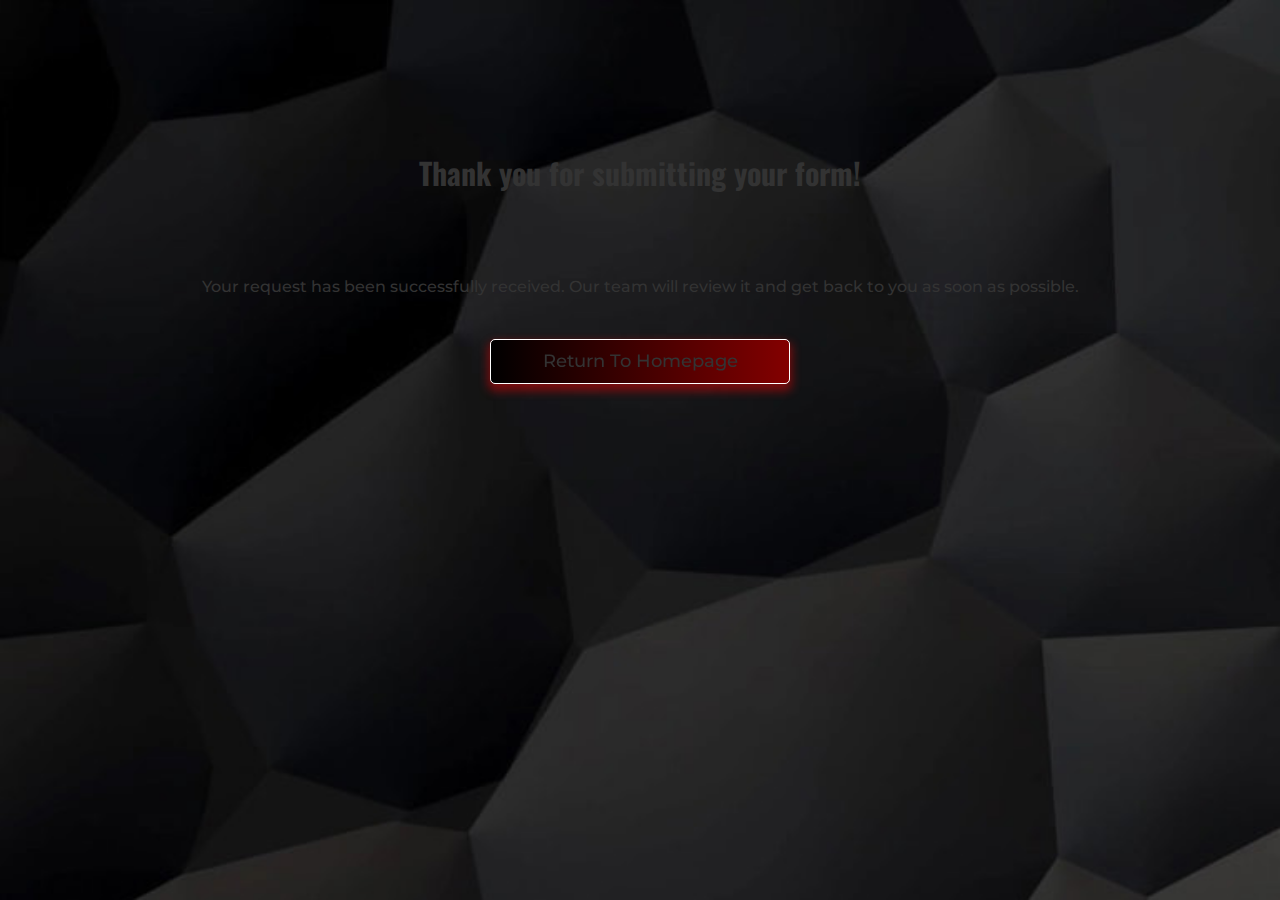
<file: thanks.html>
<!DOCTYPE html>
<html lang="en" data-validate="html">
  <head>
    <meta charset="UTF-8" />
    <meta name="viewport" content="width=device-width, initial-scale=1.0" />
    <link rel="icon" type="image/png" href="images/favicon.png" />
    <title>Thank You - Fantasy Champions</title>
    <meta
      name="description"
      content="Thank you for being a part of Fantasy Champions! We appreciate your participation. Stay tuned for exciting updates, rewards, and more on your gaming journey with us."
    />
    <link rel="stylesheet" href="styles/styles.css" />
  </head>

  <body>
    <main class="thanks dop-style">
      <h1 class="thanks__title">Thank you for submitting your form!</h1>
      <p class="thanks__text">
        Your request has been successfully received. Our team will review it and
        get back to you as soon as possible.
      </p>

      <div class="hero-link-container">
        <a class="button primary-button" href="index.html"
          >Return to Homepage</a
        >
      </div>
    </main>
  </body>
</html>
</file>
<file: styles/styles.css>
html {
    -webkit-text-size-adjust: 100%;
    -ms-text-size-adjust: 100%;
    font-family: sans-serif;
}

@font-face {
    font-family: 'Montserrat';
    font-style: normal;
    font-weight: 300;
    font-display: swap;
    src: url('../fonts/Montserrat-Light.woff') format('woff');
}

@font-face {
    font-family: 'Montserrat';
    font-style: normal;
    font-weight: 400;
    font-display: swap;
    src: url('../fonts/Montserrat-Medium.woff') format('woff');
}

@font-face {
    font-family: 'Montserrat';
    font-style: normal;
    font-weight: 500;
    font-display: swap;
    src: url('../fonts/Montserrat-Regular.woff') format('woff');
}

@font-face {
    font-family: 'Montserrat';
    font-style: normal;
    font-weight: 600;
    font-display: swap;
    src: url('../fonts/Montserrat-Bold.woff') format('woff');
}

@font-face {
    font-family: 'Oswald';
    font-style: normal;
    font-weight: 500;
    font-display: swap;
    src: url('../fonts/Oswald-Bold.woff') format('woff');
}

body {
    margin: 0;
}

footer,
header,
main,
nav,
section {
    display: block;
    background-color: transparent;
}

a {
    background-color: #0000;

    &:hover {
        opacity: 0.8;
    }

    &:active {
        opacity: 0.6;
    }
}

a:active,
a:hover {
    outline: 0;
}

h1 {
    margin: .67em 0;
    font-size: 2em;
}

img {
    border: 0;
}

button,
input {
    color: inherit;
    font: inherit;
    margin: 0;
}

button {
    overflow: visible;
}

button {
    text-transform: none;
}

button {
    -webkit-appearance: button;
    cursor: pointer;
}

button::-moz-focus-inner,
input::-moz-focus-inner {
    border: 0;
    padding: 0;
}

input {
    line-height: normal;
}

input[type="checkbox"] {
    box-sizing: border-box;
    padding: 0;
}

* {
    box-sizing: border-box;
}

html {
    height: 100%;
}

body {
    color: #333;
    background-color: transparent;
    min-height: 100%;
    margin: 0;
    font-family: 'Montserrat', Arial, sans-serif;
    font-size: 14px;
    line-height: 20px;
}

img {
    vertical-align: middle;
    max-width: 100%;
    display: inline-block;
}

.w-inline-block {
    max-width: 100%;
    display: inline-block;
}

h1,
h2,
h3,
h5 {
    margin-bottom: 10px;
    font-weight: bold;
}

h1 {
    margin-top: 20px;
    font-size: 38px;
    line-height: 44px;
    font-family: "Oswald";
    font-weight: 500;
}

h2 {
    margin-top: 20px;
    font-size: 32px;
    line-height: 36px;
    font-family: "Oswald";
    font-weight: 500;
}

h3 {
    margin-top: 20px;
    font-size: 24px;
    line-height: 30px;
}

h5 {
    margin-top: 10px;
    font-size: 14px;
    line-height: 20px;
}

p {
    margin-top: 0;
    margin-bottom: 10px;
}

ul {
    margin-top: 0;
    margin-bottom: 10px;
    padding-left: 40px;
}

button {
    cursor: pointer;
    -webkit-appearance: button;
    border: 0;
}

label {
    margin-bottom: 5px;
    font-weight: bold;
    display: block;
}

.w-container {
    max-width: 940px;
    margin-left: auto;
    margin-right: auto;
}

.w-container:before,
.w-container:after {
    content: " ";
    grid-area: 1 / 1 / 2 / 2;
    display: table;
}

.w-container:after {
    clear: both;
}

@media screen and (max-width: 991px) {
    .w-container {
        max-width: 728px;
    }
}

@media screen and (max-width: 479px) {
    .w-container {
        max-width: none;
    }
}

.section.faq-section {
    padding: 0;
}

.w-slider {
    text-align: center;
    clear: both;
    -webkit-tap-highlight-color: #0000;
    tap-highlight-color: #0000;
    background: #ddd;
    height: 300px;
    position: relative;
}

.w-slider-mask {
    z-index: 1;
    white-space: nowrap;
    height: 100%;
    display: block;
    position: relative;
    left: 0;
    right: 0;
}

.w-slide {
    vertical-align: top;
    white-space: normal;
    text-align: center;
    width: 100%;
    height: 100%;
    display: inline-block;
    position: relative;
}

.w-slider-arrow-left,
.w-slider-arrow-right {
    cursor: pointer;
    color: #333;
    -webkit-tap-highlight-color: #0000;
    tap-highlight-color: #0000;
    -webkit-user-select: none;
    user-select: none;
    width: 80px;
    margin: auto;
    font-size: 40px;
    position: absolute;
    inset: 0;
    overflow: hidden;
}

.w-slider-arrow-left:focus,
.w-slider-arrow-right:focus {
    outline: 0;
}

.w-slider-arrow-left {
    z-index: 3;
    right: auto;
}

.w-slider-arrow-right {
    z-index: 4;
    left: auto;
}

.w-dropdown {
    text-align: left;
    z-index: 900;
    margin-left: auto;
    margin-right: auto;
    display: inline-block;
    position: relative;
}

.w-dropdown-toggle {
    vertical-align: top;
    color: #222;
    text-align: left;
    white-space: nowrap;
    margin-left: auto;
    margin-right: auto;
    padding: 20px;
    text-decoration: none;
    position: relative;
}

.w-dropdown-toggle {
    -webkit-user-select: none;
    user-select: none;
    cursor: pointer;
    padding-right: 40px;
    display: inline-block;
}

.w-dropdown-toggle:focus {
    outline: 0;
}

.w-dropdown-list {
    background: #ddd;
    min-width: 100%;
    display: none;
    position: absolute;
}

.brand {
    font-size: 20px;
    font-weight: 600;
}

@media screen and (max-width: 767px) {
    .w-nav-brand {
        padding-left: 10px;
    }
}

.index-advantages {
    background-color: transparent;

    & .section-title {
        animation: left 0.3s;
        transition: 0.3s;

    }

    & .adv-text {
        animation: left 0.5s;
        transition: 0.5s;
    }
}

.dop-style {
    padding: 150px 80px;
    padding-bottom: 50px;
    text-align: center;
    font-family: 'Montserrat';
    margin: 0 auto;
    max-width: 1200px;

    h1 {
        margin-bottom: 80px;
        line-height: 150%;
        font-size: 30px;
        color: #333;
    }

    h2 {
        margin-bottom: 40px;
        line-height: 150%;
        font-size: 25px;
        color: #333;
    }

    p {
        max-width: 1000px;
        line-height: 150%;
        color: #333;
    }

    div {
        margin-bottom: 50px;
    }

    a {
        color: #333;
    }

    & .button {
        margin-top: 40px;
        animation: none;
        display: block;
        width: 300px;
        padding: 10px;
        border: 1px solid #fff;
    }

    @media screen and (max-width: 479px) {
        padding: 150px 30px;

        h1 {
            font-size: 25px;
            margin-bottom: 30px;
        }

        h2 {
            font-size: 20px;
        }
    }
}

.thanks {
    display: flex;
    flex-direction: column;
    align-items: center;
}

.w-nav {
    z-index: 1000;
    background: #ddd;
    position: relative;
}

.w-nav:before,
.w-nav:after {
    content: " ";
    grid-area: 1 / 1 / 2 / 2;
    display: table;
}

.w-nav:after {
    clear: both;
}

.w-nav-brand {
    float: left;
    color: #333;
    text-decoration: none;
    position: relative;
}

.w-nav-link {
    vertical-align: top;
    color: #222;
    text-align: left;
    margin-left: auto;
    margin-right: auto;
    padding: 20px;
    text-decoration: none;
    display: inline-block;
    position: relative;
}

.w-nav-menu {
    float: right;
    position: relative;
}

.w-nav-overlay {
    width: 100%;
    display: none;
    position: absolute;
    top: 100%;
    left: 0;
    right: 0;
    overflow: hidden;
}


@keyframes left {
    0% {
        transform: translateX(-100%);
    }

    100% {
        transform: translateX(0);
    }
}

@keyframes right {
    0% {
        transform: translateX(100%);
    }

    100% {
        transform: translateX(0);
    }
}

@keyframes top {
    0% {
        transform: translateY(-100%);
    }

    100% {
        transform: translateY(0);
    }
}

.w-nav-button {
    float: right;
    cursor: pointer;
    -webkit-tap-highlight-color: #0000;
    tap-highlight-color: #0000;
    -webkit-user-select: none;
    user-select: none;
    padding: 18px;
    font-size: 24px;
    display: none;
    position: relative;
}

.w-nav-button:focus {
    outline: 0;
}

@media screen and (max-width: 991px) {


    .w-nav[data-collapse="medium"] .w-nav-button {
        display: block;
    }

    .nav-menu-inner {
        max-width: 100%;
    }
}

@media screen and (max-width: 767px) {

    .w-nav-brand {
        padding-left: 10px;
    }
}

:root {
    --body-font: "DM Sans", sans-serif;
    --grey: #707070;
    --primary: #121212;
    --black: black;
    --border: #cecece;
    --transapent: transparent;
    --white-15: #ffffff26;
    --white: white;
    --light-green: #d7ddcb;
    --light-blue: #f1f6f6;
    --tablet-spacing: 100px;
    --landscape-spacing: 80px;
    --mobile-spacing: 60px;
    --small-spacing: 40px;
    --desktop-spacing: 150px;
    --border-dark: #c1c1c1;
    --img-background: #d9d9d9;
    --black-20: #0003;
    --review-icon: #ebebeb;
    --review-hover: #1c1d20;
    --white-60: #fff9;
}

.w-layout-blockcontainer {
    max-width: 940px;
    margin-left: auto;
    margin-right: auto;
    display: block;
}

.w-pagination-wrapper {
    flex-wrap: wrap;
    justify-content: center;
    display: flex;
}

@media screen and (max-width: 991px) {
    .w-layout-blockcontainer {
        max-width: 728px;
    }
}

@media screen and (max-width: 767px) {
    .w-layout-blockcontainer {
        max-width: none;
    }
}

body {
    font-family: 'Montserrat';
    color: var(--grey);
    font-size: 16px;
    font-weight: 400;
    line-height: 160%;
    background-image: url("../images/body-bg.jpg");
    background-color: #000;

    background-size: cover;
}

.page-wrap {
    background-color: #fff;
    box-shadow: rgba(0, 0, 0, 0.35) 0px 5px 15px;
    max-width: 1200px;
    margin: 0 auto;
}

h1 {
    color: var(--primary);
    margin-top: 0;
    margin-bottom: 0;
    font-size: 50px;
    font-weight: 500;
    line-height: 120%;
}

h2 {
    color: var(--primary);
    margin-top: 0;
    margin-bottom: 0;
    font-size: 40px;
    font-weight: 500;
    line-height: 120%;
}

h3 {
    color: var(--primary);
    margin-top: 0;
    margin-bottom: 0;
    font-size: 32px;
    font-weight: 400;
    line-height: 120%;
}

h5 {
    color: var(--primary);
    margin-top: 0;
    margin-bottom: 0;
    font-size: 20px;
    font-weight: 400;
    line-height: 140%;
}

p {
    margin-bottom: 0;
}

ul {
    margin-top: 0;
    margin-bottom: 10px;
    padding-left: 40px;
}

.container {
    width: 100%;
    max-width: 1200px;
    padding-left: 50px;
    padding-right: 50px;
}

.navbar {
    background: linear-gradient(180deg, rgb(119, 119, 119), rgb(212, 0, 0));
    padding-top: 20px;
    padding-bottom: 16px;
}


.navbar-wrap {
    justify-content: space-between;
    align-items: center;
    display: flex;
}

.brand-logo-white:where(.w-variant-81c30c15-970a-d0ef-5d9c-07372335add7),
.brand-logo-white:where(.w-variant-388ec9d6-4e1e-759a-c3c4-06c8935714dd) {
    display: block;
}

.brand-logo-black:where(.w-variant-81c30c15-970a-d0ef-5d9c-07372335add7),
.brand-logo-black:where(.w-variant-388ec9d6-4e1e-759a-c3c4-06c8935714dd) {
    display: none;
}

.logo {
    max-width: 100px;
}

.nav-menu {
    flex: 1;
    justify-content: space-between;
    align-items: center;
    display: flex;
}

.nav-menu-inner {
    grid-column-gap: 10px;
    justify-content: center;
    align-items: center;
    margin-left: auto;
    font-size: 16px;
    font-weight: 400;
    line-height: 130%;
    display: flex;
}

.nav-link {
    color: #ffffff;
    font-weight: 500;
    border-radius: 8px;
    padding: 5px 10px;
    transition: background-color .3s;
    transition: 0.2s;
    font-weight: 600;
}



.nav-link:hover:where(.w-variant-81c30c15-970a-d0ef-5d9c-07372335add7),
.nav-link:hover:where(.w-variant-388ec9d6-4e1e-759a-c3c4-06c8935714dd) {
    color: var(--primary);
    transition: 0.2s;
}

.bubbly-button {
    font-family: 'Rubik', 'Arial', sans-serif;
    display: inline-block;
    padding: 1em 3em;
    appearance: none;
    background-color: #b20404;
    color: #333;
    border-radius: 4px;
    border: none;
    cursor: pointer;
    position: relative;
    transition: transform ease-in 0.1s, box-shadow ease-in 0.25s;
    text-decoration: none;

    &:focus {
        outline: 0;
    }

    &:before,
    &:after {
        position: absolute;
        content: '';
        display: block;
        width: 140%;
        height: 100%;
        left: -20%;
        z-index: -1000;
        transition: all ease-in-out 0.5s;
        background-repeat: no-repeat;
    }

    &:before {
        display: none;
        top: -75%;
        background-image:
            radial-gradient(circle, #00d5ff 20%, transparent 20%),
            radial-gradient(circle, transparent 20%, #00d5ff 20%, transparent 30%),
            radial-gradient(circle, #00d5ff 20%, transparent 20%),
            radial-gradient(circle, #00d5ff 20%, transparent 20%),
            radial-gradient(circle, transparent 10%, #00d5ff 15%, transparent 20%),
            radial-gradient(circle, #00d5ff 20%, transparent 20%),
            radial-gradient(circle, #00d5ff 20%, transparent 20%),
            radial-gradient(circle, #00d5ff 20%, transparent 20%),
            radial-gradient(circle, #00d5ff 20%, transparent 20%);
        background-size: 10% 10%, 20% 20%, 15% 15%, 20% 20%, 18% 18%, 10% 10%, 15% 15%, 10% 10%, 18% 18%;
        background-position: 0% 80%, -5% 20%, 10% 40%, 20% 0%, 30% 30%, 22% 50%, 50% 50%, 65% 20%, 85% 30%;
    }

    &:after {
        display: none;
        bottom: -75%;
        background-image:
            radial-gradient(circle, #00d5ff 20%, transparent 20%),
            radial-gradient(circle, #00d5ff 20%, transparent 20%),
            radial-gradient(circle, transparent 10%, #00d5ff 15%, transparent 20%),
            radial-gradient(circle, #00d5ff 20%, transparent 20%),
            radial-gradient(circle, #00d5ff 20%, transparent 20%),
            radial-gradient(circle, #00d5ff 20%, transparent 20%),
            radial-gradient(circle, #00d5ff 20%, transparent 20%);
        background-size: 15% 15%, 20% 20%, 18% 18%, 20% 20%, 15% 15%, 10% 10%, 20% 20%;
        background-position: 5% 90%, 10% 90%, 10% 90%, 15% 90%, 25% 90%, 25% 90%, 40% 90%, 55% 90%, 70% 90%;
    }

    &:active {
        transform: scale(0.9);
        background-color: darken(#00d5ff, 5%);
        box-shadow: 0 2px 25px rgba(255, 0, 130, 0.2);
    }

    &.animate {
        &:before {
            display: block;
            animation: topBubbles ease-in-out 0.75s forwards;
        }

        &:after {
            display: block;
            animation: bottomBubbles ease-in-out 0.75s forwards;
        }
    }
}


@keyframes topBubbles {
    0% {
        background-position: 5% 90%, 10% 90%, 10% 90%, 15% 90%, 25% 90%, 25% 90%, 40% 90%, 55% 90%, 70% 90%;
    }

    50% {
        background-position: 0% 80%, 0% 20%, 10% 40%, 20% 0%, 30% 30%, 22% 50%, 50% 50%, 65% 20%, 90% 30%;
    }

    100% {
        background-position: 0% 70%, 0% 10%, 10% 30%, 20% -10%, 30% 20%, 22% 40%, 50% 40%, 65% 10%, 90% 20%;
        background-size: 0% 0%, 0% 0%, 0% 0%, 0% 0%, 0% 0%, 0% 0%;
    }
}

@keyframes bottomBubbles {
    0% {
        background-position: 10% -10%, 30% 10%, 55% -10%, 70% -10%, 85% -10%, 70% -10%, 70% 0%;
    }

    50% {
        background-position: 0% 80%, 20% 80%, 45% 60%, 60% 100%, 75% 70%, 95% 60%, 105% 0%;
    }

    100% {
        background-position: 0% 90%, 20% 90%, 45% 70%, 60% 110%, 75% 80%, 95% 70%, 110% 10%;
        background-size: 0% 0%, 0% 0%, 0% 0%, 0% 0%, 0% 0%, 0% 0%;
    }
}

.primary-button {
    border: 1px solid var(--black);
    background-size: 400%;
    color: var(--white);
    text-align: center;
    border: none;
    text-transform: capitalize;
    cursor: pointer;
    border-radius: 8px;
    margin-left: 0;
    margin-right: 0;
    padding: 12px 65px 12px 60px;
    font-size: 18px;
    line-height: 130%;
    text-decoration: none;
    transition: background-color 0.5s;
    position: relative;
    background: linear-gradient(90deg, #000000, #af0000, #ff0000, #ff8800);
    transition: 0.2s;

    background-size: 400% 400%;

    animation: gradient 10s ease infinite;

    transform: translate3d(0, 0, 0);
    box-shadow: 0px 5px 10px 2px rgba(255, 0, 0, 0.44);
}

.primary-button:where(.w-variant-92c17b19-ee94-0c42-94f4-ca9187bd3540) {
    border-style: none;
}

.footer {
    padding-top: var(--tablet-spacing);
    background-color: #333;
    color: var(--white);
}

.hero-section {
    padding-top: 50px;
    padding-bottom: 50px;

}

.index-work {

    & .team-content {
        color: #333;
    }

    & .team-content {
        h5 {
            color: #333;
        }
    }
}

.about-image {
    max-width: 400px;
    object-fit: cover;
    object-position: 60% top;
}


.hero {
    background-image: linear-gradient(#00000086, #00000069), url("../images/hero-bg.jpg");
    background-position: 0 0, 50%;
    background-repeat: repeat, no-repeat;
    background-size: auto, cover;
    max-width: 1200px;
    margin: 0 auto;
}

.nav-button:where(.w-variant-81c30c15-970a-d0ef-5d9c-07372335add7) {
    border-color: var(--white);
    background-color: var(--white);
    color: var(--black);
    transition: color .3s, border-color .3s, background-color .3s;
}

.nav-button:where(.w-variant-388ec9d6-4e1e-759a-c3c4-06c8935714dd) {
    border-color: var(--white);
    background-color: var(--white);
}

.nav-button:hover:where(.w-variant-81c30c15-970a-d0ef-5d9c-07372335add7) {
    border-color: var(--black);
    background-color: var(--black);
    color: var(--white);
}

.nav-button:hover:where(.w-variant-388ec9d6-4e1e-759a-c3c4-06c8935714dd) {
    border-color: var(--black);
    background-color: var(--black);
}

.footer-outer {
    grid-row-gap: var(--mobile-spacing);
    flex-flow: column;
    display: flex;
}

.footer-bottom {
    border-top: 1px solid var(--grey);
    justify-content: space-between;

    align-items: center;
    padding-top: 30px;
    padding-bottom: 30px;
    display: flex;
    row-gap: 20px;
}

.footer-top {
    grid-column-gap: var(--desktop-spacing);
    justify-content: space-between;
    display: flex;
}

.fill-block {
    flex: 1;

    &.active {
        animation: right 0.3s;
        transition: 0.3s;
    }
}

.hero-wrap {
    grid-column-gap: 40px;
    justify-content: center;
    align-items: flex-end;
    padding-top: 100px;
    padding-bottom: 100px;
    display: flex;
    max-width: 700px;

}

.footer-link {
    color: #fff;
    text-decoration: none;
    transition: color .3s;
}

.footer-link:hover {
    opacity: 0.7;
}

.footer-right {
    grid-row-gap: 49px;
    grid-template-rows: auto auto;
    grid-template-columns: 1fr 1fr 1fr;
    grid-auto-columns: 1fr;
    display: grid;
}

.footer-head {
    color: #fff;
    margin-bottom: 5px;
    font-size: 18px;
    line-height: 130%;
    font-weight: 600;
    margin-bottom: 20px;

}

.footer-inner {
    grid-row-gap: 5px;
    flex-flow: column;
    justify-content: flex-start;
    align-items: start;
    display: flex;
}

.visually-hidden {
    position: absolute;
    width: 1px;
    height: 1px;
    margin: -1px;
    padding: 0;
    border: 0;
    clip: rect(0 0 0 0);
    overflow: hidden;
}

.title-section-wrap {
    grid-row-gap: 10px;
    flex-flow: column;
    justify-content: center;
    align-items: center;
    display: flex;

    &.active {
        animation: top 0.3s;
        transition: 0.3s;
    }

    h1,
    h2 {
        color: #333;
    }

    h2 {
        color: #cd0000;
    }
}

.animation {
    opacity: 1;
    transition: all 0.3s ease 0s;
}

.slider {
    width: 100%;
    min-height: 300px;
    overflow: hidden;
    position: relative;
    display: flex;
    flex-direction: column;
    justify-content: space-between;
    max-width: 1000px;
    margin: 0 auto;
}

.slides {
    display: flex;
    transition: transform 0.5s ease-in-out;
    background-color: #333;

    &.dropdown-wrapper {
        flex-flow: row;
    }
}

.slide {
    min-width: 100%;
    box-sizing: border-box;
    padding: 40px;
    min-height: 342px;

    background-color: transparent;

    background-color: #333;
    color: #fff;
}

.section {
    padding-top: 60px;
    padding-bottom: 60px;
}

.tour-list {
    display: grid;
    grid-template-columns: 1fr 1fr;
    gap: 40px;
}

.section.top {
    padding-top: var(--landscape-spacing);
}

.body-large {
    font-size: 18px;
    line-height: 160%;
    color: #333;
}

.body-small {
    font-size: 14px;
    font-weight: 400;
    line-height: 130%;
}

.secondary-button:where(.w-variant-284de1ae-ef75-d09d-4abc-21adabe288e1) {
    border-style: none;
}

.cover-image {
    object-fit: cover;
    width: 100%;
    height: 100%;
    overflow: hidden;
}

#chatInput:focus-visible {
    border: 1px solid #000;
}

.blog-list {
    grid-column-gap: 30px;
    grid-row-gap: 30px;
    grid-template-rows: auto;
    grid-template-columns: 1fr 1fr 1fr;
    grid-auto-columns: 1fr;
    display: grid;
}

.pagination {
    justify-content: center;
    padding-top: 50px;
    flex-direction: column;
    align-items: center;
    row-gap: 40px;
}

.blog {
    & .button-app-container {
        justify-content: end;
        margin-top: 100px;
    }
}

.blog-card {
    grid-row-gap: 15px;
    color: var(--grey);
    flex-flow: column;
    text-decoration: none;
    display: flex;
}

.blog-thumb {
    aspect-ratio: 206 / 205;
    background-color: var(--img-background);
    border-radius: 8px;
    position: relative;
    overflow: hidden;
}

.blog-content {
    grid-row-gap: 10px;
    flex-flow: column;
    display: flex;
    color: #333;
}

.read-article-link {
    color: #e14b00;
    margin-top: 10px;
    display: block;
}


.date-text {
    background-color: #fff;
    color: var(--primary);
    border-radius: 8px;
    padding: 10px 15px;
    font-size: 14px;
    line-height: 130%;
    position: absolute;
    inset: auto auto 10px 10px;
}

.review-wrap {
    grid-column-gap: 40px;
    justify-content: space-between;
    align-items: center;
    display: flex;
}

.review-left {
    grid-row-gap: var(--mobile-spacing);
    flex-flow: column;
    width: 100%;
    max-width: 100%;
    margin: 0 auto;
    display: flex;
}

.reviews {
    background-color: #f7f7f7;
}

.section-title {
    grid-row-gap: 10px;
    flex-flow: column;
    justify-content: flex-start;
    align-items: center;
    display: flex;
    color: #333;
    text-align: center;

    &.active {
        animation: top 0.3s;
        transition: 0.3s;
    }


    h2,
    h1 {
        color: #333;
    }

    h2 {
        color: #cd0000;
    }


}

.d-none {
    display: none;
}

.review-slider {
    background-color: var(--transapent);
    height: auto;
}

.review-inner {
    grid-row-gap: 30px;
    flex-flow: column;
    height: 100%;
    display: flex;
    flex-direction: column-reverse;
}


.review-info {
    display: flex;
    width: 90%;
    padding-top: 20px;
    padding-bottom: 20px;
    padding-right: 20px;
    justify-content: space-between;

    color: #fff;
    margin: 0 auto;
}

.review-city {
    display: flex;
    flex-direction: column;
    gap: 10px;

    span {
        font-size: 18px;
        font-weight: 300;
    }
}


.reviewer-img {


    color: #fff;

    img {
        width: 70px;
        height: 70px;
        overflow: hidden;
        background-color: var(--img-background);
        border-radius: 100%;
        margin-bottom: 10px;
    }

}

.right-arrow {

    border-radius: 100%;
    justify-content: center;
    align-items: center;
    width: 40px;
    height: 40px;
    transition: background-color .3s;
    display: flex;
    position: absolute;
    top: 50%;
}

.left-arrow {
    border-radius: 100%;
    justify-content: center;
    align-items: center;
    width: 40px;
    height: 40px;
    transition: background-color .3s;
    display: flex;
    position: absolute;
    top: 50%;
    left: 0;
}



.review-text {
    font-size: 18px;
    line-height: 160%;
    color: #fff;
    text-align: left;
}

.controls {
    height: 40px;
    position: relative;
    width: 100px;
    margin: 0 auto;
    margin-top: 50px;
}

.faq-section {
    background-color: var(--light-green);
    justify-content: space-between;
    align-items: center;
    display: flex;
    position: relative;
    padding-bottom: 0;
    background-color: transparent;
}

.faq-content {
    grid-row-gap: var(--mobile-spacing);
    flex-flow: column;
    justify-content: center;
    align-items: center;
    width: 100%;
    padding: 40px;
    display: flex;
    max-width: 1200px;
    margin: 0 auto;
    color: #333;
    margin-bottom: 60px;
}

.faq-wrap {
    flex-flow: column;
    width: 100%;
    display: flex;
}

.faq {
    border: 1px solid #333;
    padding: 10px 30px;
    flex-direction: column;
    width: 100%;
    display: flex;
    color: #333;
    margin-bottom: 30px;

    h5 {
        color: #333;
    }
}

.contacts {
    padding: 0;
}

.question-block {
    grid-column-gap: 10px;
    white-space: pre-wrap;
    justify-content: space-between;
    align-items: center;
    width: 100%;
    padding: 20px 0;
    display: flex;
}

.faq-icon {
    width: 18px;
    height: 18px;
    transform: rotate(90deg);
}

.button-left {
    transform: rotate(180deg);
}

.faq {
    border-radius: 20px;

    &.active .answer-block {
        height: 90px;
        transition: 0.3s;
        color: #fff;
    }

    &:hover {
        background-color: #cb0000;
        transition: 0.3s;
    }

    &:hover h5 {
        color: #fff;
    }

    &.active {
        background-color: #cb0000;
    }

    &.active h5 {
        color: #fff;
    }
}

.answer-block {
    background-color: #0000;
    display: block;
    position: relative;
    overflow: hidden;
    height: 0;
    transition: 0.3s;
}


.faq-answer {
    max-width: 800px;
    padding-bottom: 10px;
}

form {
    flex-direction: column;
    display: flex
}

label {
    margin-bottom: 0;
    font-weight: 500
}

.contacts {
    background-color: rgb(250, 252, 255);
    transition: 0.2s;

    & .tc-white-100 {
        color: #333;
        text-align: center;
        margin-bottom: 20px;
    }

    & .headline {
        color: #cd0000;
    }

    & .g-stack-xl {
        max-width: 800px;
    }
}

.contacts__wrapper {
    max-width: 1200px;
    margin: 0 auto;
    box-sizing: border-box;
    padding: 80px 30px;
    display: flex;
    justify-content: space-between;
    flex-wrap: wrap;
    flex-direction: column;
    gap: 50px;
    align-items: center;

    @media (max-width: 767px) {
        padding: 60px 20px;
        justify-content: center;
    }
}

.contact-content {
    list-style-type: none;
    padding: 0;
    margin: 0;
    padding-top: 50px;
    display: flex;
    row-gap: 15px;
    justify-content: space-between;
    max-width: 600px;

}

.contact-title {
    font-size: 20px;
    margin-bottom: 20px;
}

.contact-content__info {
    text-decoration: none;
    font-weight: 300;
    font-size: 17px;
    line-height: 1.4;
    color: #333;
    text-align: left;
    display: inline-block;
    width: 100%;

    &:hover:not(.focus-visible) {
        opacity: 0.6;
        transition: 0.1s;
    }

    &:active:not(.focus-visible) {
        opacity: 0.4;
        transition: 0.1s;
    }

    &:focus-visible {
        opacity: 0.6;
        transition: 0.1s;
        outline: none;
    }
}

.form {
    width: 90%;
    max-width: 800px;
    box-sizing: border-box;
    display: flex;
    align-items: start;
    flex-direction: column;
    justify-content: center;
    position: relative;

    & .primary-button {
        padding: 0 50px;
    }
}

.form__item {
    display: flex;
    flex-direction: column;
    align-items: start;
    margin-bottom: 30px;
}

.form__item-agreement {
    flex-direction: row;
}

.form__list {
    list-style-type: none;
    padding: 0;
    margin: 0;
    width: 100%;
}

.form__input {
    width: 100%;
    box-sizing: border-box;
    width: 100%;
    padding: 0px 45px 0px 25px;
    height: 50px;
    margin: 20px 0px 0px;
    font-size: 16px;
    appearance: none;
    border-radius: 0px;
    border: 1px solid rgba(17, 22, 37, 0.3);
    color: rgb(17, 22, 37);

    &:hover:not(.focus-visible) {
        border: 1px solid rgba(17, 22, 37, 0.6);
        transition: 0.1s;
    }

    &:active:not(.focus-visible) {
        border: 1px solid rgba(17, 22, 37, 0.4);
        transition: 0.1s;
    }

    &:focus-visible {
        border: 1px solid rgba(17, 22, 37, 0.6);
        transition: 0.1s;
        outline: none;
    }
}

.logo-footer {
    width: 200px;
}

.form__agreement {
    font-family: 'Montserrat';
    font-size: 19px;
    line-height: 130%;
    color: #333;
    padding-left: 10px;
    cursor: pointer;
    font-weight: 400;
    align-items: center;

    &:hover {
        color: #333;
    }

    @media (max-width: 767px) {
        font-size: 14px;
    }

    a {
        text-decoration: none;
        margin-left: 10px;
        color: #333;
        text-decoration: underline;
    }
}

.form__checkbox {
    width: 20px;
    height: 20px;
}

.form__button {
    border-radius: 0px;
    color: rgb(255, 255, 255);
    background-color: rgb(4, 78, 162);
    text-decoration: none;
    animation: none;
    border: none;
    max-width: 300px;
    padding: 0px 50px;
    box-sizing: border-box;
    text-align: center;
    height: 50px;
    line-height: 50px;
    cursor: pointer;
    font-weight: 400;
    font-size: 18px;
    display: inline-block;
    margin: 10px;
    margin-top: 40px;
    font-family: 'Montserrat';

    &:hover:not(.focus-visible) {
        background-color: rgb(35, 22, 118);
        transition: 0.2s;
        color: rgb(255, 255, 255);
    }

    &:active:not(.focus-visible) {
        background-color: rgb(35, 22, 118);
        transition: 0.1s;
        color: rgb(255, 255, 255);
    }

    &:focus-visible {
        background-color: rgb(35, 22, 118);
        transition: 0.2s;
        outline: none;
        color: rgb(255, 255, 255);
    }
}

.section-wrap {
    grid-row-gap: 50px;
    flex-flow: column;
    display: flex;
    align-items: center;

    p {
        color: #333;
        max-width: 700px;
        text-align: center;
    }
}

.tournament-leagues {
    & .about-wrap {
        flex-direction: row-reverse;
    }

}

.fantasy-section {
    & .teams-list {
        grid-template-columns: 1fr 1fr;
        max-width: 1000px;
        width: 100%;
    }

    & .w-dyn-item {
        max-width: 600px;
    }
}



.teams-list {
    grid-column-gap: 40px;
    grid-row-gap: 40px;
    grid-template-rows: auto;
    grid-template-columns: 1fr 1fr 1fr;
    grid-auto-columns: 1fr;
    display: grid;
    max-width: 1000px;
    width: 100%;
}

.team-card {
    grid-row-gap: 20px;
    color: var(--grey);
    flex-flow: column;
    text-decoration: none;
    display: flex;
    height: 100%;

    & .cover-image {
        position: absolute;
        top: 0;
        left: 0;
    }
}


.team-thumb {
    border-radius: 10px;
    overflow: hidden;
    position: relative;
    display: flex;
    flex-direction: column;
    align-items: center;
    justify-content: end;
    color: #333;
    padding: 20px;
    box-shadow: 0 0 5px 5px #3333332d;
    border: 1px solid #333;
    min-height: 270px;
    height: 100%;

}

.age-icon {
    width: 100px;
}

.team-content {
    grid-row-gap: 5px;
    flex-flow: column;
    display: flex;
    position: relative;
    z-index: 1;
    margin-bottom: 20px;
    color: #333;
    justify-content: space-between;
    height: 100%;


    h5 {
        color: #333;
    }
}

.leaderboard-section {
    background-color: #1a1a1a;
    padding: 40px 0;
}

.leaderboard-table {
    overflow-x: auto;
    max-width: 1000px;
    width: 100%;
}

.leaderboard-table-content {
    width: 100%;
    border-collapse: collapse;
    text-align: center;
}

.leaderboard-table-content th,
.leaderboard-table-content td {
    padding: 15px;
    border: 1px solid #333;
    color: #fff;
}

.leaderboard-table-content th {
    background-color: #333;
}

.leaderboard-table-content td {
    background-color: #222;
}

.leaderboard-table-content tr:nth-child(even) {
    background-color: #2c2c2c;
}

.leaderboard-table-content tr:hover {
    background-color: #444;
    cursor: pointer;
}

.status-1 {
    color: #ffd700;
    /* Gold for top 1 */
    font-weight: bold;
}

.status-2 {
    color: #c0c0c0;
    /* Silver for 2nd */
}

.status-3 {
    color: #cd7f32;
    /* Bronze for 3rd */
}

.status-others {
    color: #00b3b3;
    /* Green for other players */
}

.hero-btns {
    margin-top: 30px;
    text-align: center;
}

.primary-button {
    background-color: #ff6666;
    color: white;
    padding: 15px 40px;
    text-decoration: none;
    border-radius: 5px;
}

.leaderboard {
    & .body-small {
        color: #fff;
    }
}

.primary-button:hover {
    transform: scale(1.1);
    opacity: 1;
}

.fantasy-content {
    h5 {
        color: #000;
    }

    & .body-small {
        color: #000;
    }

    & .learn-more-btn {
        background-color: #980000;
        margin-top: 20px;
        display: block;
        color: #fff;
        text-decoration: none;
        text-align: center;
        padding: 5px;
    }

    & .team-thumb {
        justify-content: start;
    }

}

.contacts {
    background-color: transparent;
}

.contacts__container {
    max-width: 800px;
    width: 100%;
    margin: 0 auto;
}

.service-list {
    grid-column-gap: 30px;
    grid-row-gap: 30px;
    grid-template-rows: auto;
    grid-template-columns: 1fr 1fr;
    grid-auto-columns: 1fr;
    display: grid;
}

.service-list.col-1 {
    grid-template-columns: 1fr;
}

.service-card {
    grid-column-gap: 40px;
    color: var(--grey);
    border-radius: 8px;
    height: auto;
    padding: 40px;
    text-decoration: none;
    transition: background-color .3s;
    display: flex;
    backdrop-filter: blur(20px);
    height: 100%;
    max-width: 1000px;

}

.team-1 {
    background-image: linear-gradient(#0000001c, #00000069), url("../images/team-2.jpg");
    background-position: 0 0, 50%;
    background-repeat: repeat, no-repeat;
    background-size: auto, cover;
    border-radius: 10px;
}

.team-2 {
    background-image: linear-gradient(#0000001c, #00000069), url("../images/team-1.jpg");
    background-position: 0 0, 50%;
    background-repeat: repeat, no-repeat;
    background-size: auto, cover;
    border-radius: 10px;
}

.team-3 {
    background-image: linear-gradient(#0000001c, #00000069), url("../images/team-3.jpg");
    background-position: 0 0, 50%;
    background-repeat: repeat, no-repeat;
    background-size: auto, cover;
    border-radius: 10px;
}

.team-4 {
    background-image: linear-gradient(#0000001c, #00000069), url("../images/team-4.jpg");
    background-position: 0 0, 50%;
    background-repeat: repeat, no-repeat;
    background-size: auto, cover;
}

.about-card {
    min-height: 400px;

}

.about-item-reverse {
    & .about-card {
        flex-direction: row-reverse;

    }
}


.service-card.home {
    background-color: transparent;
    backdrop-filter: blur(20px);
}


.service-icon {
    width: 100%;
    min-width: 80px;
    height: 200px;
    object-fit: cover;
    margin-bottom: 20px;
}

.service-content {
    grid-row-gap: 10px;
    flex-flow: column;
    display: flex;

    &.active {
        animation: right 0.3s;
        transition: 0.3s;
    }

    h5,
    p {
        color: #333;
    }
}

.w-dyn-item {
    min-height: auto;
}

.index-comparison {
    background-color: transparent;
}

.service-outer {
    grid-column-gap: 80px;
    justify-content: center;
    align-items: center;
    display: flex;
    flex-direction: column;
}

.service-left {
    grid-row-gap: var(--mobile-spacing);
    flex-flow: column;
    justify-content: flex-start;
    align-items: center;
    display: flex;
    top: 35%;
    margin-bottom: 50px;
    max-width: 800px;
}

.service-head {
    grid-row-gap: 20px;
    flex-flow: column;
    display: flex;

    p {
        color: #333;
    }
}

@keyframes gradient {

    0% {

        background-position: 0% 50%;

    }

    50% {

        background-position: 100% 50%;

    }

    100% {

        background-position: 0% 50%;

    }

}

.hero-content {
    grid-row-gap: var(--small-spacing);
    flex-flow: column;
    align-items: start;
    width: 100%;
    max-width: 1000px;
    display: flex;

    p {
        color: #fff;
        font-size: 25px;
        text-align: left;
        font-weight: 400;

        &.active {
            animation: left 0.4s;
            transition: 0.4s;
        }
    }

    & .button-app-container {
        margin-top: 150px;
    }
}


.hero-btns {
    grid-column-gap: 10px;
    display: flex;
    justify-content: center;

    &.active {
        animation: left 0.6s;
        transition: 0.6s;
    }
}

.follow-link {
    max-width: 30px;
}


.hero-heading {
    color: var(--white);
    text-transform: uppercase;
    font-size: 64px;
    font-weight: 600;
    text-align: left;

    &.active {
        animation: left 0.3s;
        transition: 0.3s;
    }
}

.index-about {
    background-color: #f7f7f7;

    & .container {
        max-width: 1200px;
    }
}

.blog {
    background-color: transparent;
}

.about-wrap {
    grid-column-gap: 40px;
    justify-content: space-between;
    flex-direction: row-reverse;
    display: flex;
}

.button-tour {
    max-width: 300px;
    width: 100%;
    margin-top: 50px;
    grid-column: 2;
}

.w-dyn-list {
    display: flex;
    flex-direction: column;
    align-items: center;
    width: 100%;
}

.about-content {
    grid-row-gap: var(--small-spacing);
    flex-flow: column;
    justify-content: flex-start;
    align-items: flex-start;
    width: 100%;
    max-width: 850px;
    display: flex;
}

.about-img {
    aspect-ratio: 135 / 134;
    background-color: var(--img-background);
    border-radius: 8px;
    width: 100%;
    max-width: 405px;
    position: relative;
    overflow: hidden;

    &.active {
        animation: right 0.3s;
        transition: 0.3s;
    }
}

.about-inner {
    grid-column-gap: var(--small-spacing);
    grid-row-gap: var(--small-spacing);
    grid-template-rows: auto;
    grid-template-columns: 1fr 1fr;
    grid-auto-columns: 1fr;
    width: 100%;
    max-width: 600px;
    color: #333;

    &.active {
        animation: top 0.4s;
        transition: 0.4s;
    }
}

.open-menu {
    z-index: 9999;
    display: none;
    position: fixed;
    inset: 0%;
}

.menu-left {
    flex: 1;
}

.nav-info {
    grid-column-gap: 10px;
    display: flex;
}

.btn-dots:where(.w-variant-388ec9d6-4e1e-759a-c3c4-06c8935714dd) {
    filter: invert();
}

.bottom-link {
    color: #fff;
    font-size: 18px;
    line-height: 160%;
    text-decoration: none;
    transition: color .3s;
}

.bottom-link:hover {
    opacity: 0.7;
}

@media screen and (max-width: 991px) {
    h1 {
        font-size: 40px;
    }

    h2 {
        font-size: 30px;
    }

    h3 {
        font-size: 24px;
    }

    h5 {
        font-size: 18px;
    }



    .about-content {
        justify-content: center;
        align-items: center;
    }

    .about-inner {
        max-width: 1000px;
        text-align: center;
    }

    .nav-menu {
        border-bottom: 1px solid var(--border);
        background-color: var(--white);
        display: none;

        &.active {
            display: block;
            position: absolute;
            width: 100%;
            left: 0;
            top: 78px;
            background-color: #333;
        }
    }

    .nav-menu:where(.w-variant-81c30c15-970a-d0ef-5d9c-07372335add7) {
        background-color: #000c;
    }

    .nav-menu:where(.w-variant-388ec9d6-4e1e-759a-c3c4-06c8935714dd) {
        background-color: #000000b3;
    }

    .nav-menu-inner {
        flex-flow: column;
        align-items: stretch;
    }

    .nav-link {
        border-radius: 0;
        margin-left: 0;
        margin-right: 0;
        padding: 15px 30px;
    }

    .menu-button {
        border: 1px solid #fff;
        border-radius: 8px;
        justify-content: center;
        align-items: center;
        width: 44px;
        height: 44px;
        padding: 10px 8px;
        display: flex;
        overflow: hidden;
    }

    .nav-top-line {
        background-color: var(--black);
        width: 26px;
        height: 2px;
        margin-bottom: 8px;
        padding-bottom: 0;
        padding-right: 0;
    }

    .nav-top-line:where(.w-variant-81c30c15-970a-d0ef-5d9c-07372335add7),
    .nav-top-line:where(.w-variant-388ec9d6-4e1e-759a-c3c4-06c8935714dd) {
        background-color: #fff;
    }

    .nav-middle-line {
        background-color: var(--black);
        width: 26px;
        height: 2px;
        padding-bottom: 0;
        padding-right: 0;
    }

    .nav-middle-line:where(.w-variant-81c30c15-970a-d0ef-5d9c-07372335add7),
    .nav-middle-line:where(.w-variant-388ec9d6-4e1e-759a-c3c4-06c8935714dd) {
        background-color: #fff;
    }

    .nav-bottom-line {
        background-color: var(--black);
        width: 26px;
        height: 2px;
        margin-top: 8px;
        padding-bottom: 0;
        padding-right: 0;
    }

    .nav-bottom-line:where(.w-variant-81c30c15-970a-d0ef-5d9c-07372335add7),
    .nav-bottom-line:where(.w-variant-388ec9d6-4e1e-759a-c3c4-06c8935714dd) {
        background-color: #fff;
    }

    .footer {
        padding-top: var(--landscape-spacing);
    }

    .hero-section {
        padding-top: var(--mobile-spacing);
        padding-bottom: var(--mobile-spacing);
    }

    .nav-button:hover:where(.w-variant-81c30c15-970a-d0ef-5d9c-07372335add7) {
        border-color: var(--white);
    }

    .footer-top {
        grid-column-gap: var(--mobile-spacing);
    }

    .footer-right {
        grid-column-gap: 20px;
        grid-template-columns: 1fr 1fr;
    }


    .section {
        padding-top: var(--tablet-spacing);
        padding-bottom: var(--tablet-spacing);
    }

    .section.top {
        padding-top: var(--mobile-spacing);
    }

    .blog-list {
        grid-template-columns: 1fr 1fr;
    }



    .faq-section {
        align-items: stretch;
    }

    .faq {
        padding-bottom: 10px;
    }

    .question-block {
        padding-top: 20px;
    }

    .section-wrap {
        grid-row-gap: 40px;
    }

    .teams-list {
        grid-column-gap: 30px;
        grid-row-gap: 30px;
        grid-template-columns: 1fr 1fr;
    }

    .service-card {
        grid-column-gap: 20px;
        padding: 20px;
    }

    .service-outer {
        grid-column-gap: 40px;
    }

    .hero-heading {
        font-size: 54px;
    }

    .about-wrap {
        grid-column-gap: 30px;
    }

    .about-inner {
        grid-column-gap: 20px;
        grid-row-gap: 20px;
    }

    .about-wrap {
        flex-direction: column;
    }

    .tournament-leagues {
        & .about-wrap {
            flex-direction: column;
        }
    }

    .about-img {
        max-width: 100%;
        height: 400px;
        margin-top: 40px;
    }

    .faq {
        &.active .answer-block {
            height: 100px;
        }
    }

}

@media screen and (max-width: 767px) {
    .container {
        padding: 20px 20px;
    }

    .button-tour {
        grid-column: auto;
    }


    .title-section-wrap {
        align-items: center;
        justify-content: center;
    }

    .title-section-wrap {
        h2 {
            text-align: center;
        }
    }

    .contact-content {
        flex-direction: column;
        gap: 30px;
    }

    .logo {
        max-width: 80px;
    }

    .hero-wrap {
        padding-top: 40px;
        padding-bottom: 40px;
    }

    .hero-content {
        & p {
            font-size: 18px;
        }
    }

    .navbar {
        padding: 0;
    }

    h1 {
        font-size: 32px;
    }

    h2 {
        font-size: 28px;
    }

    .faq {
        &.active .answer-block {
            height: 150px;
        }
    }

    .fantasy-section {
        & .teams-list {
            grid-template-columns: 1fr;
            max-width: 600px;
        }

        & .w-dyn-item {
            max-width: 600px;
        }
    }


    .about-card {
        flex-direction: column-reverse;
    }

    .about-item-reverse {
        & .about-card {
            flex-direction: column-reverse;
        }
    }

    .about-image {
        max-width: 100%;
        margin-top: 30px;
    }

    .primary-button {
        flex: none;
    }

    .blog {
        & .button-app-container {
            justify-content: center;
            margin-top: 100px;
        }
    }



    .age-icon {
        width: 70px;
    }

    .brand {
        padding-left: 0;
    }

    .footer {
        padding-top: var(--mobile-spacing);
    }

    .hero-section {
        padding-top: var(--small-spacing);
        padding-bottom: var(--small-spacing);
    }

    .footer-bottom {
        grid-row-gap: 30px;
        flex-flow: column;
    }

    .footer-top {
        grid-row-gap: var(--mobile-spacing);
        flex-flow: column;
    }

    .hero-wrap {
        grid-row-gap: 30px;
        flex-flow: column;
        align-items: stretch;

    }

    .section {
        padding-top: var(--landscape-spacing);
        padding-bottom: var(--landscape-spacing);
    }

    .section.top {
        padding-top: 50px;
    }

    .review-wrap {
        grid-row-gap: 30px;
        flex-flow: column;
    }

    .review-left {
        grid-row-gap: var(--small-spacing);
        max-width: none;
    }

    .review-inner {
        grid-row-gap: 20px;
    }


    .section.faq-section {
        flex-flow: column;
        padding-bottom: 0;
    }

    .faq-content {
        grid-row-gap: var(--small-spacing);
        padding-left: 20px;
        padding-right: 20px;
        padding-bottom: 0;
    }

    .form {
        width: 100%;
    }

    .faq-wrap {
        max-width: none;
    }

    .service-list {
        grid-template-columns: 1fr;
    }

    .service-outer {
        grid-row-gap: 30px;
        flex-flow: column;
    }

    .service-left {
        grid-row-gap: var(--small-spacing);
    }

    .hero-content {
        max-width: none;
    }

    .hero-heading {
        font-size: 44px;
    }

    .about-wrap {
        grid-row-gap: 35px;
        flex-flow: column;
    }

    .about-img {
        max-width: none;
    }

    .teams-list {
        grid-template-columns: 1fr;
        max-width: 500px;
    }
}

@media screen and (max-width: 479px) {
    .hero-section {
        padding-top: 0;
        padding-bottom: 0;
    }

    .faq {
        &.active .answer-block {
            height: 250px;
        }
    }

    .footer-outer {
        grid-row-gap: var(--small-spacing);
    }

    .footer-right {
        grid-row-gap: 30px;
    }

    .footer-inner {
        grid-row-gap: 3px;
    }

    .section {
        padding-top: 30px;
        padding-bottom: 30px;
    }

    .container {
        padding: 0 10px;
    }

    .body-large {
        font-size: 16px;
    }

    .blog-list {
        grid-template-columns: 1fr;
    }

    .blog-card {
        grid-row-gap: 10px;
    }

    .review-slider {
        padding-bottom: 50px;
    }

    .review-info {
        border-right-style: none;
        max-width: none;
        padding-top: 10px;
        padding-bottom: 10px;
        padding-right: 10px;
        flex-direction: column;
        align-items: start;
    }

    .review-city {
        span {
            font-size: 14px;
            margin-bottom: 0;
            line-height: normal;
        }
    }

    .right-arrow {
        bottom: 0;
        right: 0;
        top: 0;
    }

    .left-arrow {
        bottom: 0;
        left: 0;
        margin: 0;
        top: 0;
    }

    .review-text {
        font-size: 16px;
    }

    .teams-list {
        grid-column-gap: 10px;
        grid-row-gap: 30px;
    }

    .service-list {
        grid-column-gap: 20px;
        grid-row-gap: 20px;
    }

    .service-card {
        grid-row-gap: 15px;
        flex-flow: column;
    }

    .about-item-reverse {
        & .about-card {
            flex-direction: column;
        }
    }

    .service-icon {
        width: 60px;
        min-width: 60px;
        height: 60px;
    }

    .hero-heading {
        font-size: 34px;
    }

    .about-content {
        grid-row-gap: 30px;
    }

    .about-inner {
        grid-template-columns: 1fr;
    }

    .menu-left {
        display: none;
    }
}

#w-node-a7f03562-a269-f165-d56e-541f0b1f37c5-0b1f37a4,
#w-node-a7f03562-a269-f165-d56e-541f0b1f37db-0b1f37a4 {
    grid-area: span 1 / span 1 / span 1 / span 1;
}

#w-node-ad6bfceb-b68a-7bd6-7540-b035ae563d22-ae563d08 {
    grid-area: span 2 / span 1 / span 2 / span 1;
    align-self: center;
}

#w-node-ad6bfceb-b68a-7bd6-7540-b035ae563d24-ae563d08 {
    align-self: end;
}

#w-node-ad6bfceb-b68a-7bd6-7540-b035ae563d26-ae563d08 {
    grid-area: span 1 / span 1 / span 1 / span 1;
    align-self: start;
}

#w-node-ad6bfceb-b68a-7bd6-7540-b035ae563d36-ae563d08 {
    grid-area: span 2 / span 1 / span 2 / span 1;
    align-self: center;
}

#w-node-ad6bfceb-b68a-7bd6-7540-b035ae563d38-ae563d08 {
    align-self: end;
}

#w-node-ad6bfceb-b68a-7bd6-7540-b035ae563d3a-ae563d08 {
    grid-area: span 1 / span 1 / span 1 / span 1;
    align-self: start;
}

#w-node-ad6bfceb-b68a-7bd6-7540-b035ae563d4a-ae563d08 {
    grid-area: span 2 / span 1 / span 2 / span 1;
    align-self: center;
}

#w-node-ad6bfceb-b68a-7bd6-7540-b035ae563d4c-ae563d08 {
    align-self: end;
}

#w-node-ad6bfceb-b68a-7bd6-7540-b035ae563d4e-ae563d08 {
    grid-area: span 1 / span 1 / span 1 / span 1;
    align-self: start;
}

#w-node-ad6bfceb-b68a-7bd6-7540-b035ae563d5e-ae563d08 {
    grid-area: span 2 / span 1 / span 2 / span 1;
    align-self: center;
}

#w-node-ad6bfceb-b68a-7bd6-7540-b035ae563d60-ae563d08 {
    align-self: end;
}

#w-node-ad6bfceb-b68a-7bd6-7540-b035ae563d62-ae563d08 {
    grid-area: span 1 / span 1 / span 1 / span 1;
    align-self: start;
}

@media screen and (max-width: 479px) {
    #w-node-a7f03562-a269-f165-d56e-541f0b1f37c5-0b1f37a4 {
        grid-area: span 1 / span 1 / span 1 / span 1;
        grid-column: 1/3;
    }

    #w-node-a7f03562-a269-f165-d56e-541f0b1f37db-0b1f37a4 {
        grid-area: span 1 / span 2 / span 1 / span 2;
    }
}
</file>
